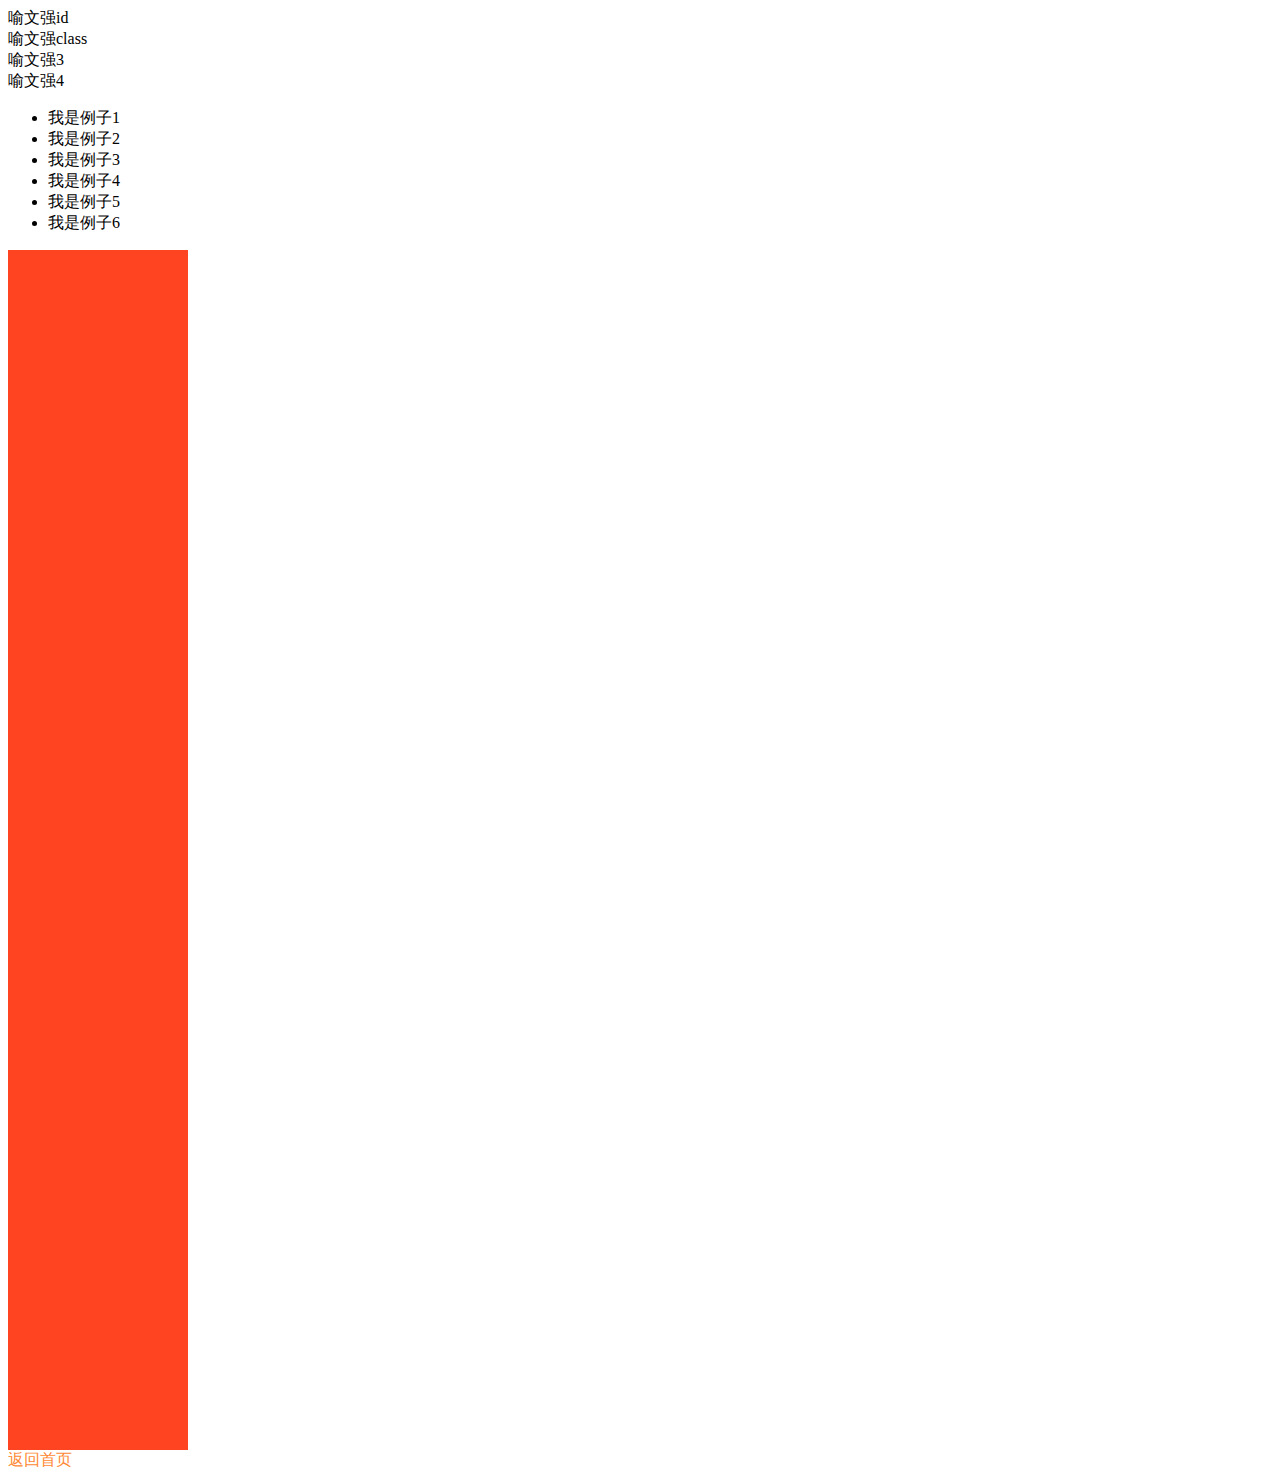
<file: index.html>
<!DOCTYPE html>
<html lang="en">
<head>
	<meta charset="UTF-8">
	<title>geekyu原生js测试</title>
</head>
<body>
    
    <div id="geek1">喻文强id</div>
    <div class="geek1">喻文强class</div>
    <div class="qp">喻文强3</div>
    <div class="qp">喻文强4</div>
    <ul class="oList">
    	<li>我是例子1</li>
    	<li>我是例子2</li>
    	<li>我是例子3</li>
    	<li>我是例子4</li>
    	<li>我是例子5</li>
    	<li>我是例子6</li>
    </ul>
    <div style="height: 1200px; width: 180px; background: #f42;"></div>
    <a id="scrollTop" style="color:#f83">返回首页</a>

	<script type="text/javascript" src="geekyu.js"></script>
	<script type="text/javascript">
		// 出口选择器引擎定义
        // var $$ = DomYu;
      
        // 出口选择器引擎定义
		var $$ = window.DomYu;
        console.log($$("#geek1").text());

        var arryu = new Array({ oppo:"李小龙", poco: "张山峰" })
        console.log(arryu);
        console.log($$.isArray(arryu));

        $$("#scrollTop").on("click",function(){
        	// $$(this).scrollTop();
        	$$("body").scrollTo(0,0);
        })
        console.log($$("#scrollTop").getPos('top'));
        console.log($$.unique(arryu));
        $$.ajax({
        	url:'http://wthrcdn.etouch.cn/weather_mini?city=南昌',
        	dataType: "json",
        	success:function(res){
	            console.log(res);
	        }
        })
        
        $$(".oList li").on("click",function(){
        	console.dir($$(this).index());
        })

        

	</script>
    

</body>
</html>
</file>
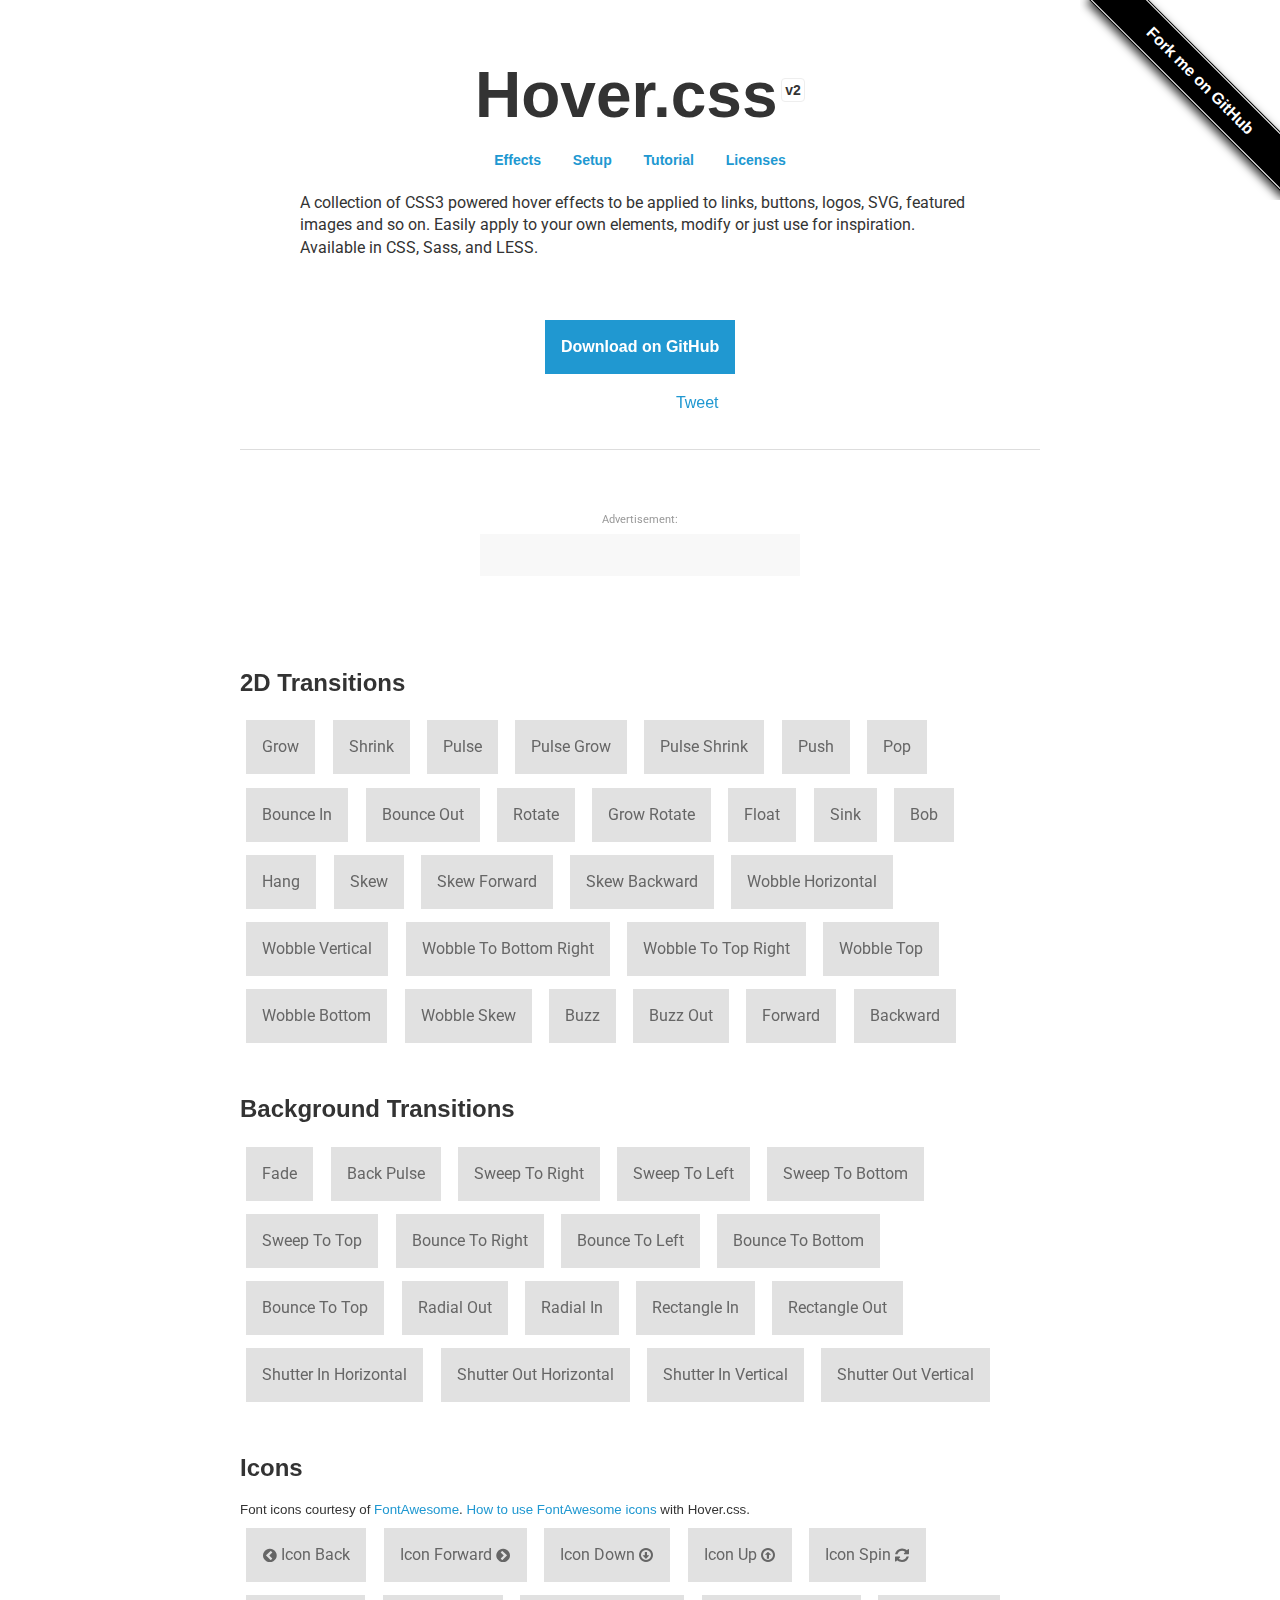
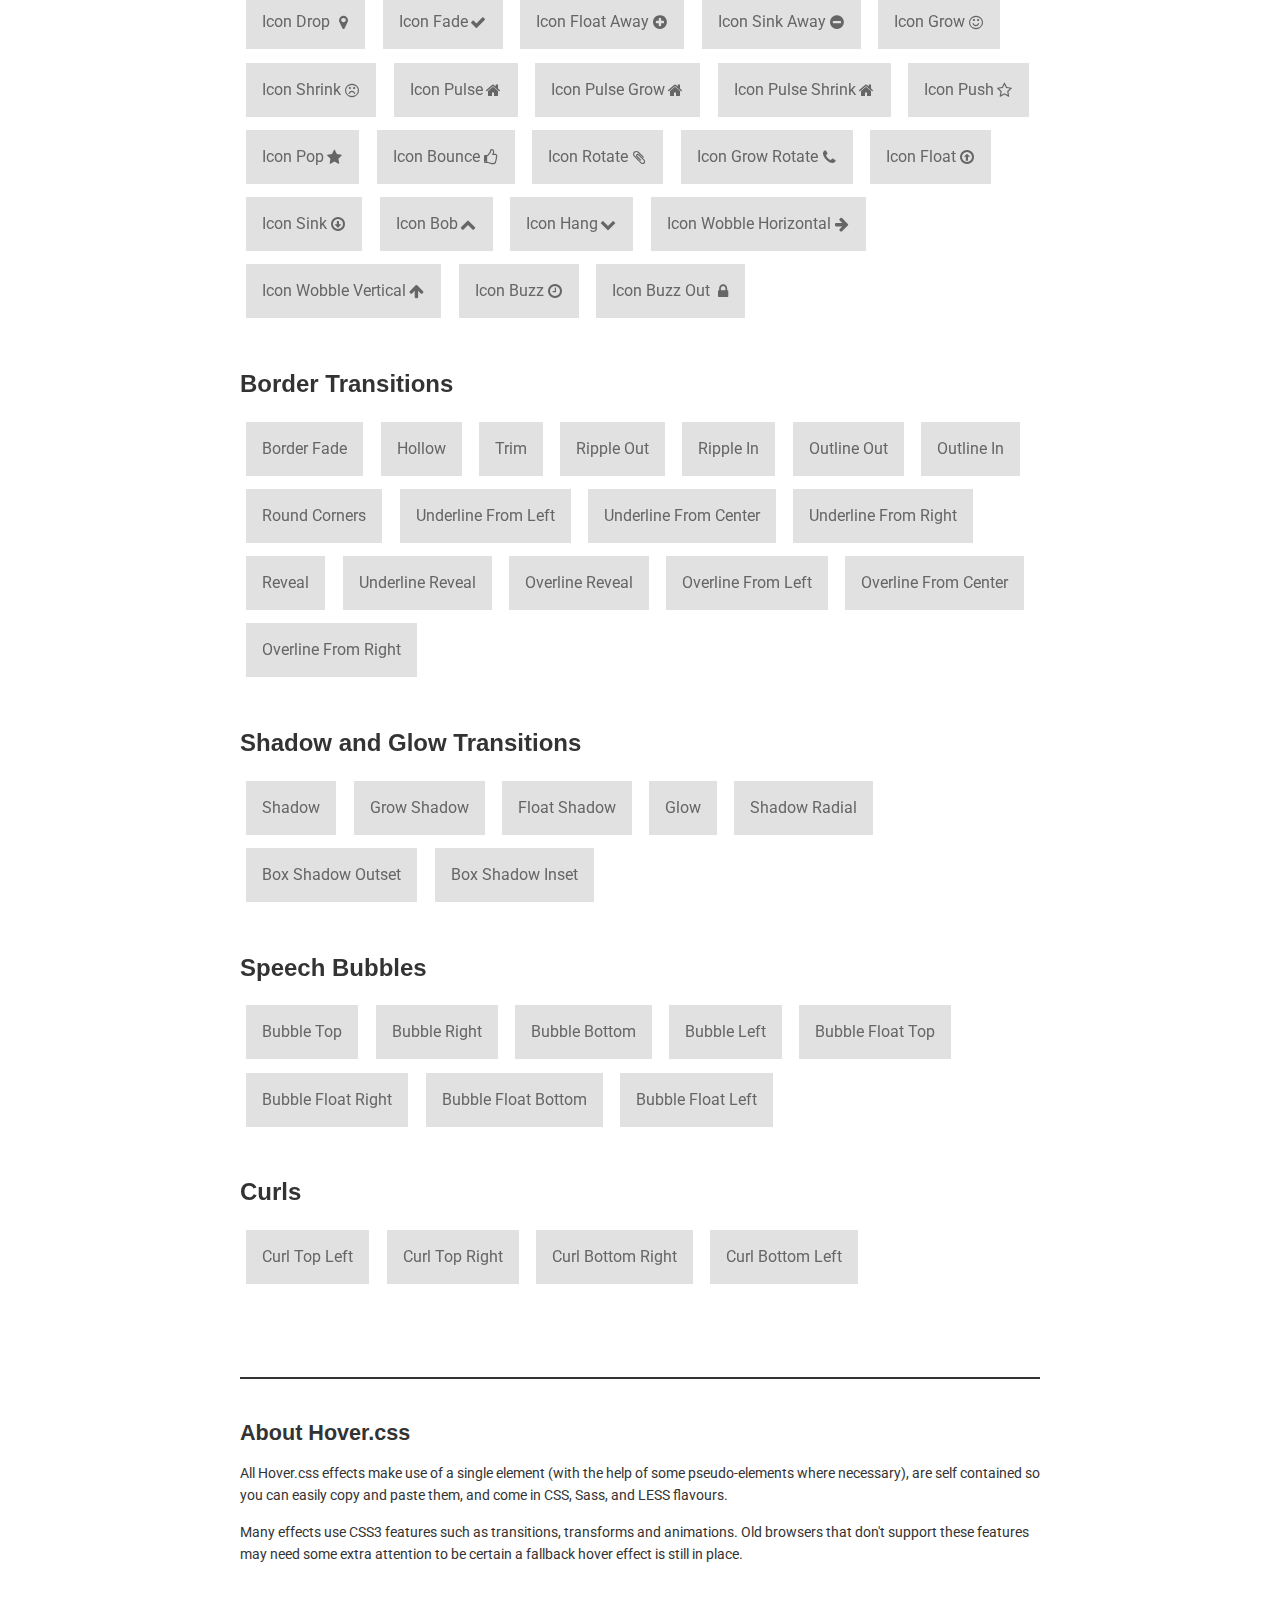
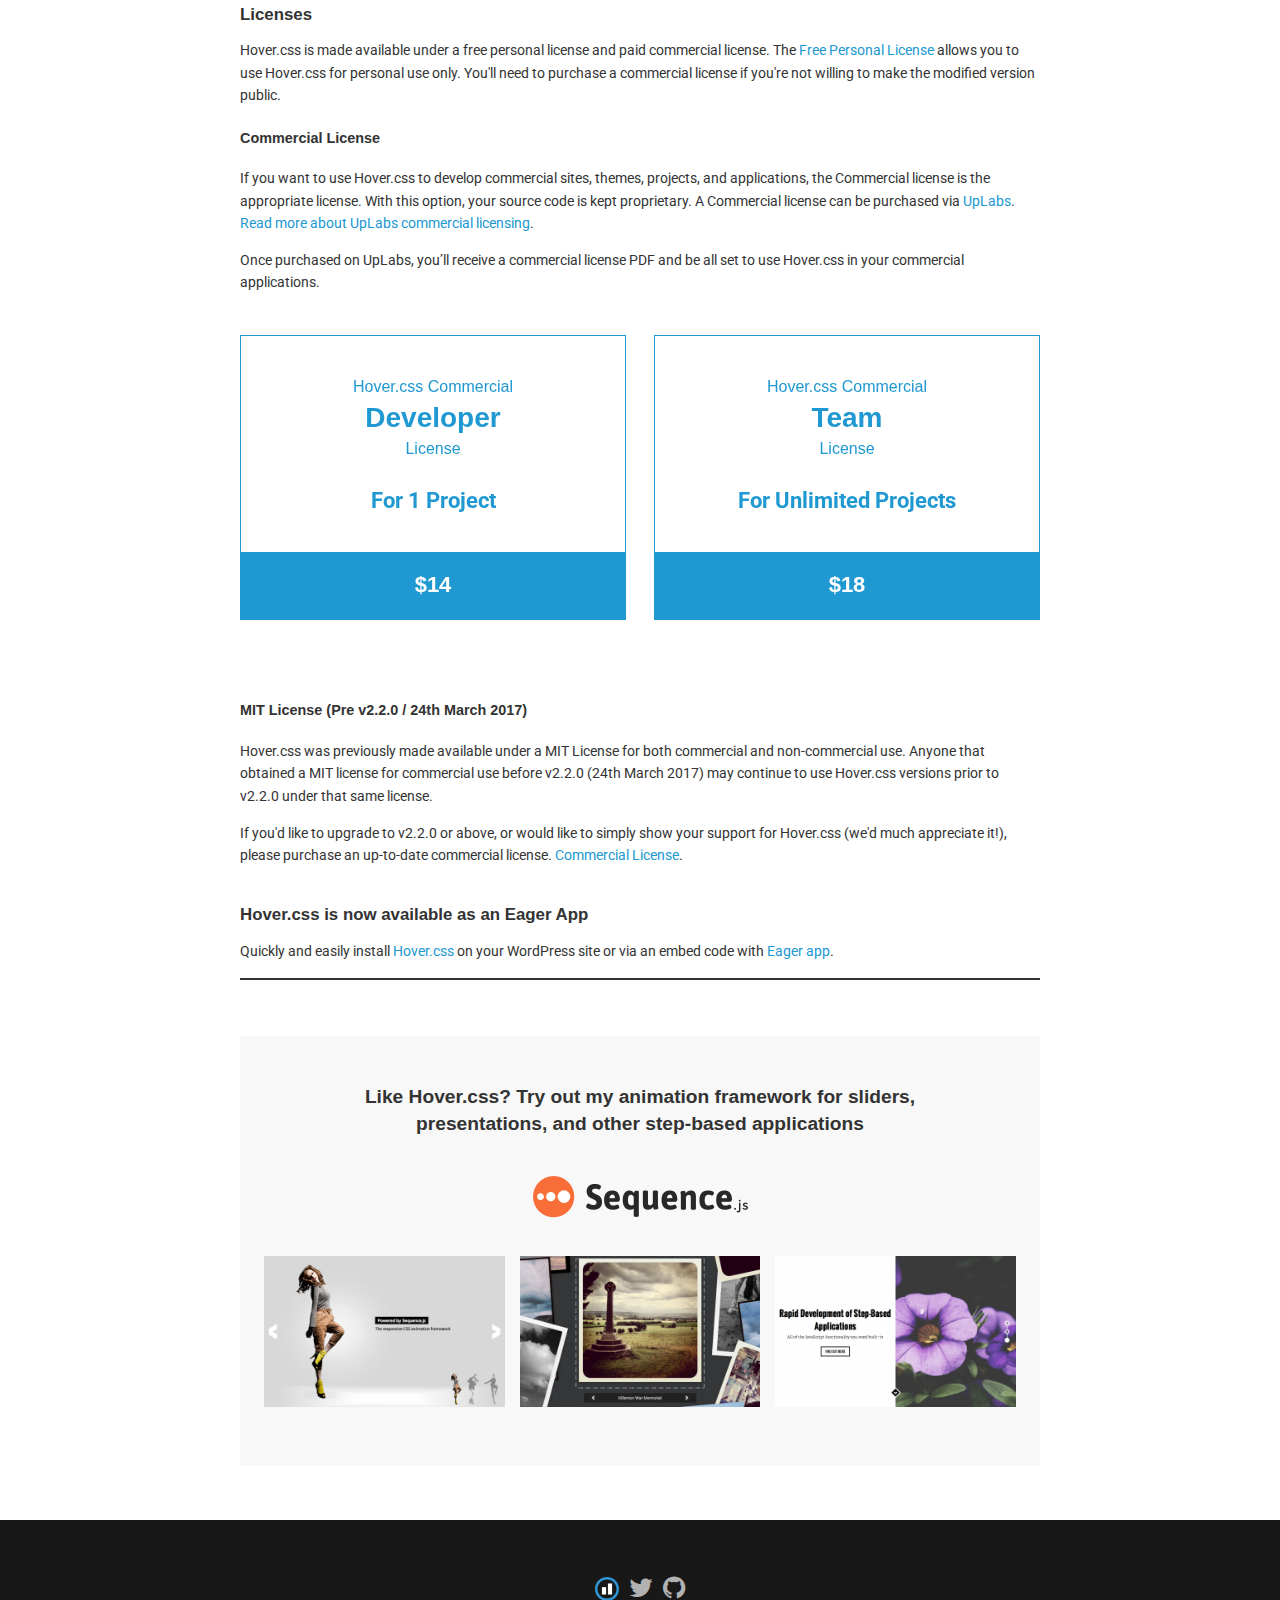
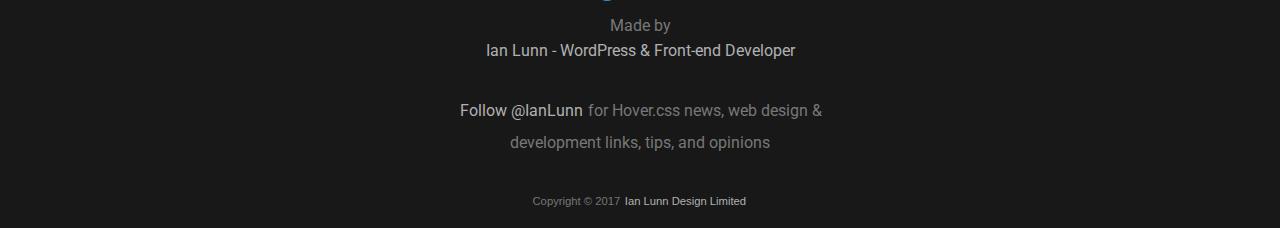
<file: favorer/css/Hover-master/index.html>
<!DOCTYPE html>
<html lang="en">
	<head>
		<meta charset="utf-8">
		<meta property="og:image" content="http://ianlunn.github.io/Hover/hover.jpg" />
		<meta property="og:site_name" content="Hover.css"/>
		<meta property="og:title" content="Hover.css - A collection of CSS3 powered hover effects" />
		<title>Hover.css - A collection of CSS3 powered hover effects</title>
		<link href="css/demo-page.css" rel="stylesheet" media="all">
		<link href="css/hover.css" rel="stylesheet" media="all">
		<link href="//maxcdn.bootstrapcdn.com/font-awesome/4.2.0/css/font-awesome.min.css" rel="stylesheet" media="all">
	</head>
	<body>

		<!--[if lt IE 10]>
		<p class="browsehappy">You are using an <strong>outdated</strong> browser. Please <a href="http://browsehappy.com/">upgrade your browser</a> to improve your experience.</p>
		<![endif]-->

		<div class="main">
			<span id="forkongithub"><a href="https://github.com/IanLunn/Hover">Fork me on GitHub</a></span>

			<h1>Hover.css <a href="https://github.com/IanLunn/Hover/releases" class="sup" title="View release history">v2</a></h1>

			<nav>
				<ul>
					<li><a href="#effects" title="Effects">Effects</a></li>
					<li><a href="https://github.com/IanLunn/Hover/blob/master/README.md#hovercss" title="Setup">Setup</a></li>
					<li><a href="http://ianlunn.co.uk/articles/hover-css-tutorial-introduction/" title="hover.css Tutorial and Introduction">Tutorial</a></li>
					<li><a href="#licenses" title="Licenses">Licenses</a></li>
				</ul>
			</nav>

			<p class="intro">A collection of CSS3 powered hover effects to be applied to links, buttons, logos, SVG, featured images and so on. Easily apply to your own elements, modify or just use for inspiration. Available in CSS, Sass, and LESS.</p>

			<div class="download aligncenter">
				<a class="button cta hvr-float-shadow" href="https://github.com/IanLunn/Hover">Download on GitHub</a>
			</div>

			<div class="social aligncenter">
				<div class="social-button">
					<iframe src="http://ghbtns.com/github-btn.html?user=IanLunn&repo=Hover&type=watch&count=true" allowtransparency="true" frameborder="0" scrolling="0" width="110" height="20"></iframe>
				</div>

				<div class="social-button">
					<a href="https://twitter.com/share" class="twitter-share-button" data-related="IanLunn" data-dnt="true">Tweet</a>
				</div>
			</div>

			<hr />

			<div class="ad carbon-ad">
				<p class="carbon-ad-label">Advertisement:</p>
				<script async type="text/javascript" src="//cdn.carbonads.com/carbon.js?zoneid=1673&serve=C6AILKT&placement=ianlunngithubiohover" id="_carbonads_js"></script>
			</div>


			<div id="effects" class="effects">

				<h2>2D Transitions</h2>

				<a href="#" class="hvr-grow">Grow</a>
				<a href="#" class="hvr-shrink">Shrink</a>
				<a href="#" class="hvr-pulse">Pulse</a>
				<a href="#" class="hvr-pulse-grow">Pulse Grow</a>
				<a href="#" class="hvr-pulse-shrink">Pulse Shrink</a>
				<a href="#" class="hvr-push">Push</a>
				<a href="#" class="hvr-pop">Pop</a>
				<a href="#" class="hvr-bounce-in">Bounce In</a>
				<a href="#" class="hvr-bounce-out">Bounce Out</a>
				<a href="#" class="hvr-rotate">Rotate</a>
				<a href="#" class="hvr-grow-rotate">Grow Rotate</a>
				<a href="#" class="hvr-float">Float</a>
				<a href="#" class="hvr-sink">Sink</a>
				<a href="#" class="hvr-bob">Bob</a>
				<a href="#" class="hvr-hang">Hang</a>
				<a href="#" class="hvr-skew">Skew</a>
				<a href="#" class="hvr-skew-forward">Skew Forward</a>
				<a href="#" class="hvr-skew-backward">Skew Backward</a>
				<a href="#" class="hvr-wobble-horizontal">Wobble Horizontal</a>
				<a href="#" class="hvr-wobble-vertical">Wobble Vertical</a>
				<a href="#" class="hvr-wobble-to-bottom-right">Wobble To Bottom Right</a>
				<a href="#" class="hvr-wobble-to-top-right">Wobble To Top Right</a>
				<a href="#" class="hvr-wobble-top">Wobble Top</a>
				<a href="#" class="hvr-wobble-bottom">Wobble Bottom</a>
				<a href="#" class="hvr-wobble-skew">Wobble Skew</a>
				<a href="#" class="hvr-buzz">Buzz</a>
				<a href="#" class="hvr-buzz-out">Buzz Out</a>
				<a href="#" class="hvr-forward">Forward</a>
				<a href="#" class="hvr-backward">Backward</a>


				<h2>Background Transitions</h2>

				<a href="#" class="hvr-fade">Fade</a>
				<a href="#" class="hvr-back-pulse">Back Pulse</a>
				<a href="#" class="hvr-sweep-to-right">Sweep To Right</a>
				<a href="#" class="hvr-sweep-to-left">Sweep To Left</a>
				<a href="#" class="hvr-sweep-to-bottom">Sweep To Bottom</a>
				<a href="#" class="hvr-sweep-to-top">Sweep To Top</a>
				<a href="#" class="hvr-bounce-to-right">Bounce To Right</a>
				<a href="#" class="hvr-bounce-to-left">Bounce To Left</a>
				<a href="#" class="hvr-bounce-to-bottom">Bounce To Bottom</a>
				<a href="#" class="hvr-bounce-to-top">Bounce To Top</a>
				<a href="#" class="hvr-radial-out">Radial Out</a>
				<a href="#" class="hvr-radial-in">Radial In</a>
				<a href="#" class="hvr-rectangle-in">Rectangle In</a>
				<a href="#" class="hvr-rectangle-out">Rectangle Out</a>
				<a href="#" class="hvr-shutter-in-horizontal">Shutter In Horizontal</a>
				<a href="#" class="hvr-shutter-out-horizontal">Shutter Out Horizontal</a>
				<a href="#" class="hvr-shutter-in-vertical">Shutter In Vertical</a>
				<a href="#" class="hvr-shutter-out-vertical">Shutter Out Vertical</a>


				<h2>Icons</h2>

				<small>Font icons courtesy of <a href="https://fortawesome.github.io/Font-Awesome/">FontAwesome</a>. <a href="https://github.com/IanLunn/Hover/#using-fontawesome-with-icon-effects">How to use FontAwesome icons</a> with Hover.css.</small>

				<a href="#" class="hvr-icon-back">Icon Back</a>
				<a href="#" class="hvr-icon-forward">Icon Forward</a>
				<a href="#" class="hvr-icon-down">Icon Down</a>
				<a href="#" class="hvr-icon-up">Icon Up</a>
				<a href="#" class="hvr-icon-spin">Icon Spin</a>
				<a href="#" class="hvr-icon-drop">Icon Drop</a>
				<a href="#" class="hvr-icon-fade">Icon Fade</a>
				<a href="#" class="hvr-icon-float-away">Icon Float Away</a>
				<a href="#" class="hvr-icon-sink-away">Icon Sink Away</a>
				<a href="#" class="hvr-icon-grow">Icon Grow</a>
				<a href="#" class="hvr-icon-shrink">Icon Shrink</a>
				<a href="#" class="hvr-icon-pulse">Icon Pulse</a>
				<a href="#" class="hvr-icon-pulse-grow">Icon Pulse Grow</a>
				<a href="#" class="hvr-icon-pulse-shrink">Icon Pulse Shrink</a>
				<a href="#" class="hvr-icon-push">Icon Push</a>
				<a href="#" class="hvr-icon-pop">Icon Pop</a>
				<a href="#" class="hvr-icon-bounce">Icon Bounce</a>
				<a href="#" class="hvr-icon-rotate">Icon Rotate</a>
				<a href="#" class="hvr-icon-grow-rotate">Icon Grow Rotate</a>
				<a href="#" class="hvr-icon-float">Icon Float</a>
				<a href="#" class="hvr-icon-sink">Icon Sink</a>
				<a href="#" class="hvr-icon-bob">Icon Bob</a>
				<a href="#" class="hvr-icon-hang">Icon Hang</a>
				<a href="#" class="hvr-icon-wobble-horizontal">Icon Wobble Horizontal</a>
				<a href="#" class="hvr-icon-wobble-vertical">Icon Wobble Vertical</a>
				<a href="#" class="hvr-icon-buzz">Icon Buzz</a>
				<a href="#" class="hvr-icon-buzz-out">Icon Buzz Out</a>


				<h2>Border Transitions</h2>

				<a href="#" class="hvr-border-fade">Border Fade</a>
				<a href="#" class="hvr-hollow">Hollow</a>
				<a href="#" class="hvr-trim">Trim</a>
				<a href="#" class="hvr-ripple-out">Ripple Out</a>
				<a href="#" class="hvr-ripple-in">Ripple In</a>
				<a href="#" class="hvr-outline-out">Outline Out</a>
				<a href="#" class="hvr-outline-in">Outline In</a>
				<a href="#" class="hvr-round-corners">Round Corners</a>
				<a href="#" class="hvr-underline-from-left">Underline From Left</a>
				<a href="#" class="hvr-underline-from-center">Underline From Center</a>
				<a href="#" class="hvr-underline-from-right">Underline From Right</a>
				<a href="#" class="hvr-reveal">Reveal</a>
				<a href="#" class="hvr-underline-reveal">Underline Reveal</a>
				<a href="#" class="hvr-overline-reveal">Overline Reveal</a>
				<a href="#" class="hvr-overline-from-left">Overline From Left</a>
				<a href="#" class="hvr-overline-from-center">Overline From Center</a>
				<a href="#" class="hvr-overline-from-right">Overline From Right</a>


				<h2>Shadow and Glow Transitions</h2>

				<a href="#" class="hvr-shadow">Shadow</a>
				<a href="#" class="hvr-grow-shadow">Grow Shadow</a>
				<a href="#" class="hvr-float-shadow">Float Shadow</a>
				<a href="#" class="hvr-glow">Glow</a>
				<a href="#" class="hvr-shadow-radial">Shadow Radial</a>
				<a href="#" class="hvr-box-shadow-outset">Box Shadow Outset</a>
				<a href="#" class="hvr-box-shadow-inset">Box Shadow Inset</a>


				<h2>Speech Bubbles</h2>

				<a href="#" class="hvr-bubble-top">Bubble Top</a>
				<a href="#" class="hvr-bubble-right">Bubble Right</a>
				<a href="#" class="hvr-bubble-bottom">Bubble Bottom</a>
				<a href="#" class="hvr-bubble-left">Bubble Left</a>
				<a href="#" class="hvr-bubble-float-top">Bubble Float Top</a>
				<a href="#" class="hvr-bubble-float-right">Bubble Float Right</a>
				<a href="#" class="hvr-bubble-float-bottom">Bubble Float Bottom</a>
				<a href="#" class="hvr-bubble-float-left">Bubble Float Left</a>


				<h2>Curls</h2>

				<a href="#" class="hvr-curl-top-left">Curl Top Left</a>
				<a href="#" class="hvr-curl-top-right">Curl Top Right</a>
				<a href="#" class="hvr-curl-bottom-right">Curl Bottom Right</a>
				<a href="#" class="hvr-curl-bottom-left">Curl Bottom Left</a>
			</div>


			<div class="footer">
				<div class="about">
					<h2>About Hover.css</h2>

					<p>All Hover.css effects make use of a single element (with the help of some pseudo-elements where necessary), are self contained so you can easily copy and paste them, and come in CSS, Sass, and LESS flavours.</p>

					<p>Many effects use CSS3 features such as transitions, transforms and animations. Old browsers that don't support these features may need some extra attention to be certain a fallback hover effect is still in place.</p>

					<br />
					<h3 id="licenses">Licenses</h3>

					<p>Hover.css is made available under a free personal license and paid commercial license. The <a href="https://www.uplabs.com/market/license" title="The UpLicense: Market Licensing">Free Personal License</a> allows you to use Hover.css for personal use only. You'll need to purchase a commercial license if you're not willing to make the modified version public.</p>

					<h4 id="commercial-license">Commercial License</h4>

					<p>If you want to use Hover.css to develop commercial sites, themes, projects, and applications, the Commercial license is the appropriate license. With this option, your source code is kept proprietary. A Commercial license can be purchased via <a target="_blank" href="https://www.uplabs.com/" title="UpLabs">UpLabs</a>. <a href="https://www.uplabs.com/market/license" title="The UpLicense: Market Licensing">Read more about UpLabs commercial licensing</a>.</p>

					<p>Once purchased on UpLabs, you’ll receive a commercial license PDF and be all set to use Hover.css in your commercial applications.</p>

					<div class="licenses">
						<a target="_blank" href="https://site.uplabs.com/posts/hover-css-a-collection-of-css3-hover-effects" title="Developer License" class="license hvr-float">
							<div class="license__content">
								<h5 class="license__title"><div>Hover.css Commercial</div> Developer <div>License</div></h5>
								<p class="license__desc">For 1 Project</p>
							</div>
							<span class="license__button button cta">$14</span>
						</a>

						<a target="_blank" href="https://site.uplabs.com/posts/hover-css-a-collection-of-css3-hover-effects" title="Team License" class="license hvr-float">
							<div class="license__content">
								<h5 class="license__title"><div>Hover.css Commercial</div> Team <div>License</div></h5>
								<p class="license__desc">For Unlimited Projects</p>
							</div>
							<span class="license__button button cta">$18</span>
						</a>
					</div>

					<h4>MIT License (Pre v2.2.0 / 24th March 2017)</h4>
					<p>Hover.css was previously made available under a MIT License for both commercial and non-commercial use. Anyone that obtained a MIT license for commercial use before v2.2.0 (24th March 2017) may continue to use Hover.css versions prior to v2.2.0 under that same license.</p>

					<p>If you'd like to upgrade to v2.2.0 or above, or would like to simply show your support for Hover.css (we'd much appreciate it!), please purchase an up-to-date commercial license. <a href="#commercial-license" title="Commercial License">Commercial License</a>.</p>

					<br />
					<h3>Hover.css is now available as an Eager App</h3>
					<p>Quickly and easily install <a href="https://eager.io/app/AN_LdP2tOk0f">Hover.css</a> on your WordPress site or via an embed code with <a href="https://eager.io/">Eager app</a>.</p>
				</div>
			</div>

			<div class="ad">
				<h2>Like Hover.css? Try out my animation framework for sliders,<br /> presentations, and other step-based applications</h2>

				<a class="ad__logo" href="http://www.sequencejs.com/" title="Learn more about Sequence.js">
					<img src="sequence-logo.png" alt="Sequence.js" />
				</a>

				<div class="ad__preview">
					<a href="http://www.sequencejs.com/" title="Learn more about Sequence.js"><img src="modern-slide-in.png" /></a> <a class="second" href="http://www.sequencejs.com/" title="Learn more about Sequence.js"><img src="photo-stack.png" /></a> <a href="http://www.sequencejs.com/" title="Learn more about Sequence.js"><img src="two-up.png" /></a>
				</div>
			</div>

		</div>

		<div class="made-by group">
			<ul>
				<li>
					<!-- "IL" logo Copyright (c) Ian Lunn Design Limited 2017 -->
					<a cass="icon__ild" href="http://ianlunn.co.uk/" title="Ian Lunn - WordPress &amp; Front End Developer" target="_blank" class="ild-ident">
						<svg class="" onmouseenter="el=this;el.classList.add('active');setTimeout(function(){el.classList.remove('active')},600);" xmlns="http://www.w3.org/2000/svg" width="24" height="30" viewBox="0 0 52 52">
							<g class="circle-holder">
								<path class="circle" fill="#2E96D6" d="M5.4 26c0-11.4 9.2-20.6 20.6-20.6s20.6 9.2 20.6 20.6c0 11.4-9.2 20.6-20.6 20.6s-20.6-9.2-20.6-20.6zm-5.4 0c0 14.4 11.6 26 26 26s26-11.6 26-26-11.6-26-26-26-26 11.6-26 26z"></path>
							</g>
							<path class="i" fill="#fff" d="M15 22h9v16h-9v-16z"></path>
							<path class="l" fill="#fff" d="M28 14h9v24h-9v-24z"></path>
						</svg>
					</a>
				</li>
				<li><a class="icon__twitter" href="https://twitter.com/IanLunn/" title="Ian Lunn on Twitter" target="_blank"><i class="fa fa-twitter"></i></a></li>
				<li><a class="icon__github" href="https://github.com/IanLunn/Hover/" title="Hover.css on GitHub" target="_blank"><i class="fa fa-github"></i></a></li>
			</ul>
			<p>Made by<br /><a href="http://ianlunn.co.uk/" title="Ian Lunn - WordPress &amp; Front End Developer" target="_blank">Ian Lunn - WordPress &amp; Front-end Developer</a></p>

			<p class="follow"><a href="https://twitter.com/IanLunn" class="twitter-follow-button" data-show-count="false" data-dnt="true" data-size="large">Follow @IanLunn</a> for Hover.css news, web design &amp;<br /> development links, tips, and opinions</p>
			<small>Copyright &copy; 2017 <a href="http://ianlunn.co.uk/" title="Ian Lunn - WordPress &amp; Front End Developer" target="_blank">Ian Lunn Design Limited</a></small>
		</div>

		<script>
			/**
			 * Used to demonstrate Hover.css only. Not required when adding
			 * Hover.css to your own pages. Prevents a link from being
			 * navigated and gaining focus.
			 */
			var effects = document.querySelectorAll('.effects')[0];

			effects.addEventListener('click', function(e) {

				if (e.target.className.indexOf('hvr') > -1) {
					e.preventDefault();
					e.target.blur();

				}
			});
		</script>

		<script>!function(d,s,id){var js,fjs=d.getElementsByTagName(s)[0],p=/^http:/.test(d.location)?'http':'https';if(!d.getElementById(id)){js=d.createElement(s);js.id=id;js.src=p+'://platform.twitter.com/widgets.js';fjs.parentNode.insertBefore(js,fjs);}}(document, 'script', 'twitter-wjs');</script>

		<script>
		  (function(i,s,o,g,r,a,m){i['GoogleAnalyticsObject']=r;i[r]=i[r]||function(){
		  (i[r].q=i[r].q||[]).push(arguments)},i[r].l=1*new Date();a=s.createElement(o),
		  m=s.getElementsByTagName(o)[0];a.async=1;a.src=g;m.parentNode.insertBefore(a,m)
		  })(window,document,'script','//www.google-analytics.com/analytics.js','ga');

		  ga('create', 'UA-11991680-4', 'ianlunn.github.io');
		  ga('send', 'pageview');
		</script>
	</body>
</html>
</file>
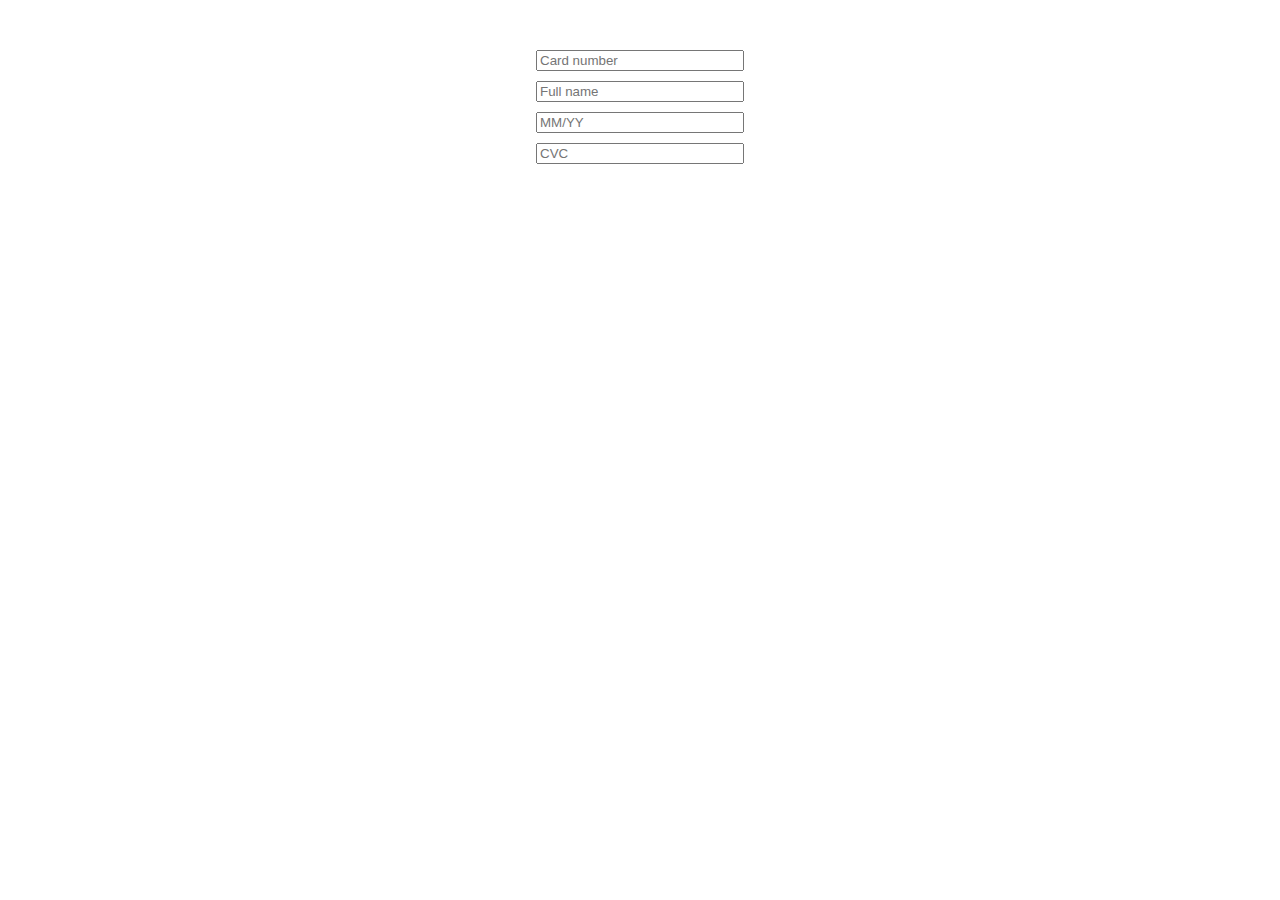
<file: favorer/css/card-master/example/index.html>
﻿<!DOCTYPE html>
<html>
<head>
    <title>Card &ndash; the better way to collect credit cards</title>
    <meta name="viewport" content="initial-scale=1">
    <!-- CSS is included through the card.js script -->
</head>
<body>
    <style>
        .demo-container {
            width: 100%;
            max-width: 350px;
            margin: 50px auto;
        }

        form {
            margin: 30px;
        }
        input {
            width: 200px;
            margin: 10px auto;
            display: block;
        }

    </style>
    <div class="demo-container">
        <div class="card-wrapper"></div>

        <div class="form-container active">
            <form action="">
                <input placeholder="Card number" type="tel" name="number">
                <input placeholder="Full name" type="text" name="name">
                <input placeholder="MM/YY" type="tel" name="expiry">
                <input placeholder="CVC" type="number" name="cvc">
            </form>
        </div>
    </div>

    <script src="http://localhost:8080/card.js"></script>
    <script>
        new Card({
            form: document.querySelector('form'),
            container: '.card-wrapper'
        });
    </script>
</body>
</html>
</file>
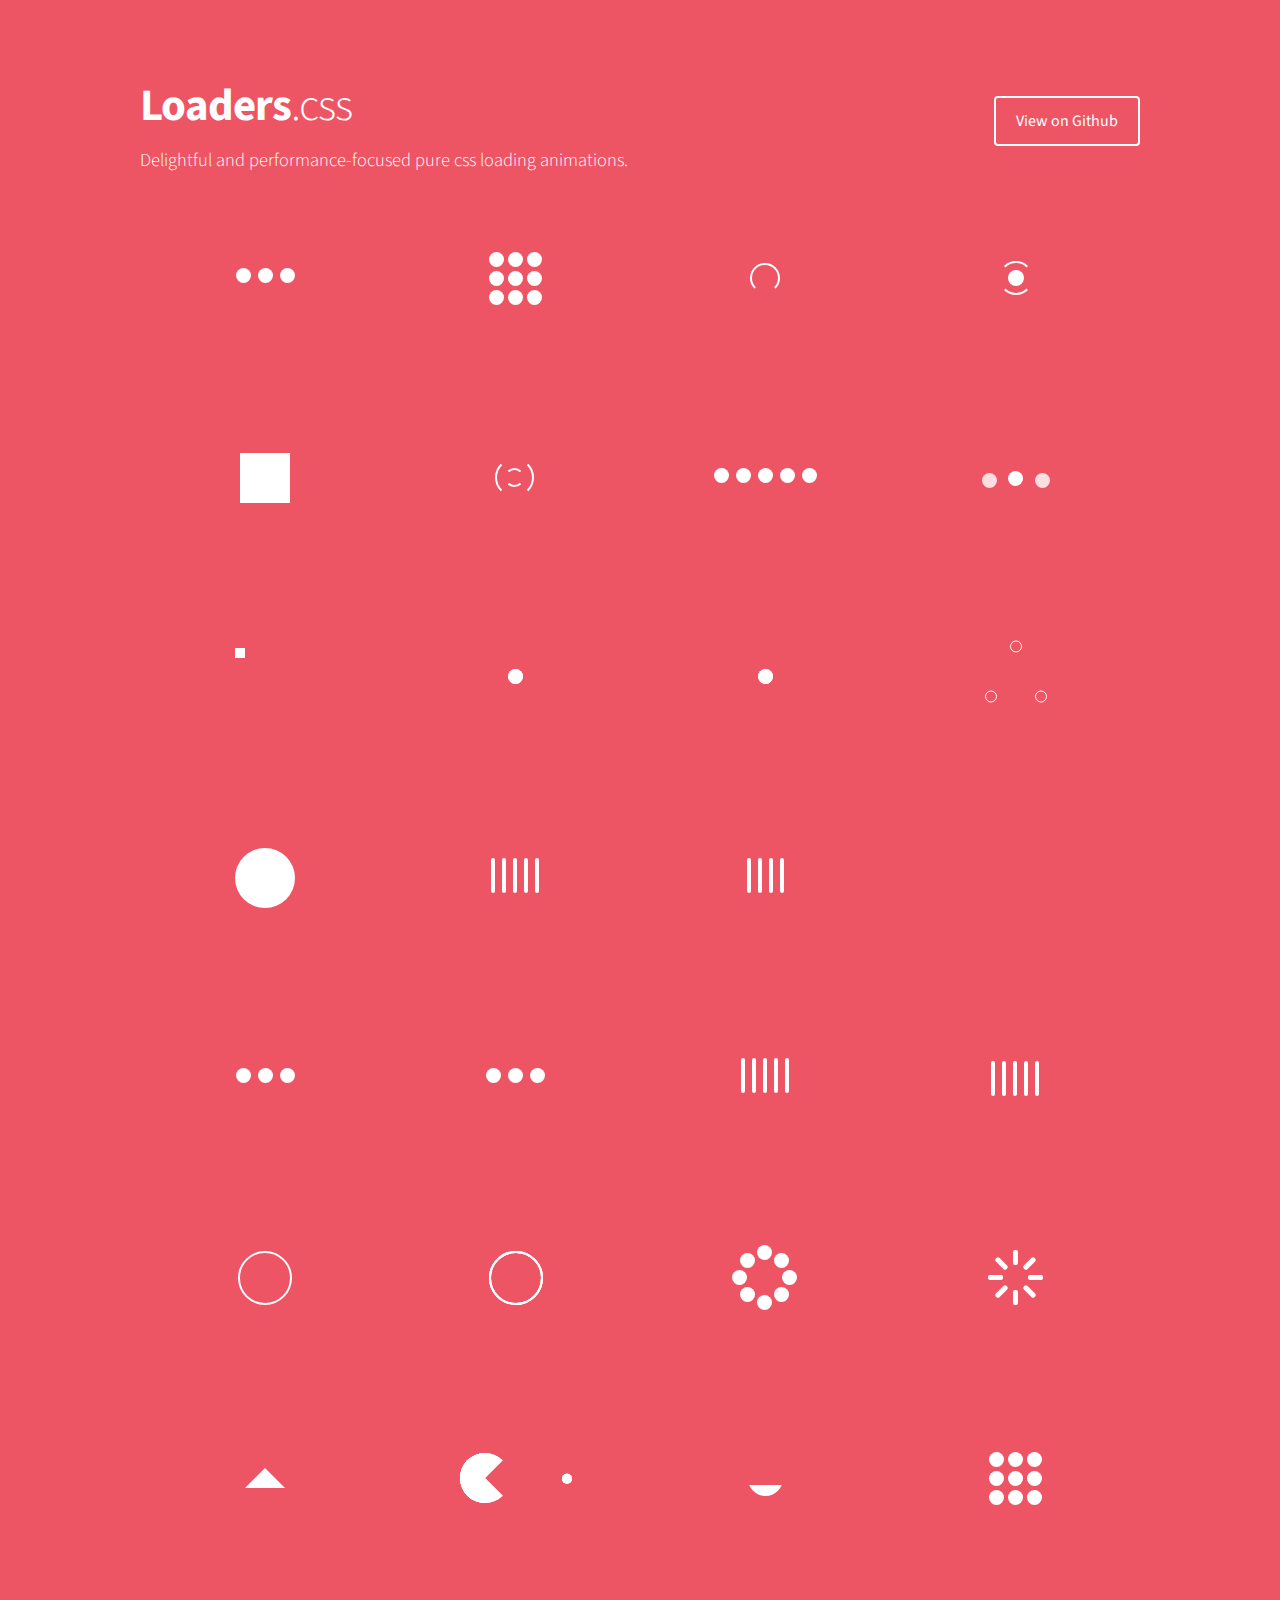
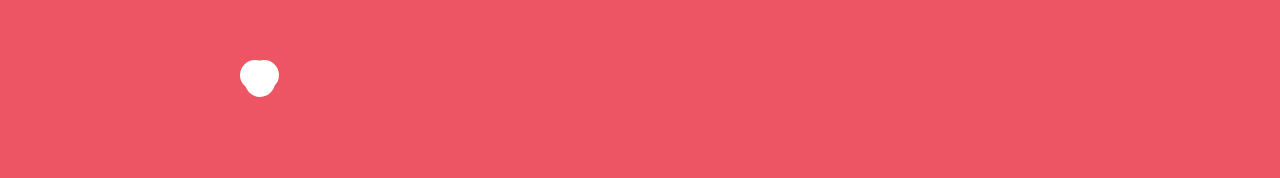
<file: favorer/css/loaders.css-master/demo/demo.html>
<!DOCTYPE html5>
<head>
  <link href="http://fonts.googleapis.com/css?family=Source+Sans+Pro:600,300" rel="stylesheet" type="text/css"/>
  <link rel="stylesheet" type="text/css" href="demo.css"/>
  <link rel="stylesheet" type="text/css" href="../loaders.css"/>
</head>
<body>
  <main>
    <header>
      <div class="left">
        <h1>Loaders<span>.css</span></h1>
        <h2>Delightful and performance-focused pure css loading animations.</h2>
      </div>
      <div class="right"><a href="https://github.com/ConnorAtherton/loaders.css" class="btn right">View on Github</a></div>
    </header>
    <div class="loaders">
      <div class="loader">
        <div class="loader-inner ball-pulse">
          <div></div>
          <div></div>
          <div></div>
        </div>
      </div>
      <div class="loader">
        <div class="loader-inner ball-grid-pulse">
          <div></div>
          <div></div>
          <div></div>
          <div></div>
          <div></div>
          <div></div>
          <div></div>
          <div></div>
          <div></div>
        </div>
      </div>
      <div class="loader">
        <div class="loader-inner ball-clip-rotate">
          <div></div>
        </div>
      </div>
      <div class="loader">
        <div class="loader-inner ball-clip-rotate-pulse">
          <div></div>
          <div></div>
        </div>
      </div>
      <div class="loader">
        <div class="loader-inner square-spin">
          <div></div>
        </div>
      </div>
      <div class="loader">
        <div class="loader-inner ball-clip-rotate-multiple">
          <div></div>
          <div></div>
        </div>
      </div>
      <div class="loader">
        <div class="loader-inner ball-pulse-rise">
          <div></div>
          <div></div>
          <div></div>
          <div></div>
          <div></div>
        </div>
      </div>
      <div class="loader">
        <div class="loader-inner ball-rotate">
          <div></div>
        </div>
      </div>
      <div class="loader">
        <div class="loader-inner cube-transition">
          <div></div>
          <div></div>
        </div>
      </div>
      <div class="loader">
        <div class="loader-inner ball-zig-zag">
          <div></div>
          <div></div>
        </div>
      </div>
      <div class="loader">
        <div class="loader-inner ball-zig-zag-deflect">
          <div></div>
          <div></div>
        </div>
      </div>
      <div class="loader">
        <div class="loader-inner ball-triangle-path">
          <div></div>
          <div></div>
          <div></div>
        </div>
      </div>
      <div class="loader">
        <div class="loader-inner ball-scale">
          <div></div>
        </div>
      </div>
      <div class="loader">
        <div class="loader-inner line-scale">
          <div></div>
          <div></div>
          <div></div>
          <div></div>
          <div></div>
        </div>
      </div>
      <div class="loader">
        <div class="loader-inner line-scale-party">
          <div></div>
          <div></div>
          <div></div>
          <div></div>
        </div>
      </div>
      <div class="loader">
        <div class="loader-inner ball-scale-multiple">
          <div></div>
          <div></div>
          <div></div>
        </div>
      </div>
      <div class="loader">
        <div class="loader-inner ball-pulse-sync">
          <div></div>
          <div></div>
          <div></div>
        </div>
      </div>
      <div class="loader">
        <div class="loader-inner ball-beat">
          <div></div>
          <div></div>
          <div></div>
        </div>
      </div>
      <div class="loader">
        <div class="loader-inner line-scale-pulse-out">
          <div></div>
          <div></div>
          <div></div>
          <div></div>
          <div></div>
        </div>
      </div>
      <div class="loader">
        <div class="loader-inner line-scale-pulse-out-rapid">
          <div></div>
          <div></div>
          <div></div>
          <div></div>
          <div></div>
        </div>
      </div>
      <div class="loader">
        <div class="loader-inner ball-scale-ripple">
          <div></div>
        </div>
      </div>
      <div class="loader">
        <div class="loader-inner ball-scale-ripple-multiple">
          <div></div>
          <div></div>
          <div></div>
        </div>
      </div>
      <div class="loader">
        <div class="loader-inner ball-spin-fade-loader">
          <div></div>
          <div></div>
          <div></div>
          <div></div>
          <div></div>
          <div></div>
          <div></div>
          <div></div>
        </div>
      </div>
      <div class="loader">
        <div class="loader-inner line-spin-fade-loader">
          <div></div>
          <div></div>
          <div></div>
          <div></div>
          <div></div>
          <div></div>
          <div></div>
          <div></div>
        </div>
      </div>
      <div class="loader">
        <div class="loader-inner triangle-skew-spin">
          <div></div>
        </div>
      </div>
      <div class="loader">
        <div class="loader-inner pacman">
          <div></div>
          <div></div>
          <div></div>
          <div></div>
          <div></div>
        </div>
      </div>
      <div class="loader">
        <div class="loader-inner semi-circle-spin">
          <div></div>
        </div>
      </div>
      <div class="loader">
        <div class="loader-inner ball-grid-beat">
          <div></div>
          <div></div>
          <div></div>
          <div></div>
          <div></div>
          <div></div>
          <div></div>
          <div></div>
          <div></div>
        </div>
      </div>
      <div class="loader">
        <div class="loader-inner ball-scale-random">
          <div></div>
          <div></div>
          <div></div>
        </div>
      </div>
    </div>
  </main>
  <script>
    document.addEventListener('DOMContentLoaded', function () {
      document.querySelector('main').className += 'loaded';
    });
  </script>
</body>
</file>
<file: favorer/css/Hover-master/css/demo-page.css>
/*
 * Hover.css - Demo Page
 * Author: Ian Lunn @IanLunn
 * Author URL: http://ianlunn.co.uk/
 * Github: https://github.com/IanLunn/Hover
 * Hover.css Copyright Ian Lunn 2017.
 */

/**
 * The following are default styles for the demo page,
 * you don't need to include these on your own site.
 */

@import url(http://fonts.googleapis.com/css?family=Roboto);

body {
  margin: 0;
  padding: 40px 0 0 0;
  font-family: sans-serif;
  color: #333;
  line-height: 140%;
}

hr {
  margin-top: 2em;
  background-color: #ddd;
  border: none;
  height: 1px;
}


nav ul {
  margin: 0;
  padding: 0;
  text-align: center;
  font-size: .875em;
  font-weight: 700;
}
nav li {
  list-style: none;
  display: block;
  margin-left: 1em;
  margin-right: 1em;
}
@media only screen and (min-width: 768px) {
  nav li {
    display: inline-block;
  }
}

.sep {
  color: #ddd;
  margin: 0 4px;
}

.carbon-ad.ad {
  position: relative;
  display: block;
  box-sizing: border-box;
  max-width: 320px;
  margin: 0 auto;
  margin-top: 6em;
  padding: 1em 2.5em;
  padding-top: 2em;
  text-align: center;
  font-size: 14px;
}

.carbon-ad-label {
  position: absolute;
  bottom: 100%;
  left: 0;
  right: 0;
  margin: 0;
  margin-bottom: 2px;
  font-size: 11px;
  text-align: center;
  color: #999;
}

.carbon-ad .carbon-poweredby {
  margin-bottom: 0;
  font-size: 12px;
}

.carbon-ad .carbon-img {
  margin: 0 auto;
  margin-bottom: .625em;
  background: white;
}

.carbon-ad img {
  display: block;
  border: solid 1px #ddd;
}

.main {
  max-width: 800px;
  margin: 0 auto;
  padding: 0 20px;
}

.browsehappy {
    position: absolute;
    top: 0;
    right: 0;
    left: 0;
    padding: 1em;
    background: black;
    color: white;
    text-align: center;
}

img {
  border: none;
}

small {
    display: block;
}

p,
[class^="hvr-"] {
    font-family: 'Roboto', sans-serif;
}

[class^="hvr-"] {
  margin: .4em;
  padding: 1em;
  cursor: pointer;
  background: #e1e1e1;
  text-decoration: none;
  color: #666;
  /* Prevent highlight colour when element is tapped */
  -webkit-tap-highlight-color: rgba(0,0,0,0);

  /* Smooth fonts */
  -webkit-font-smoothing: antialiased;
	-moz-osx-font-smoothing: grayscale;
}

.aligncenter {
  text-align: center;
}

.sup {
    vertical-align: super;
    margin-left: -1em;
    padding: .21875em;
    line-height: 100%;
    font-size: .21875em;
    border: #eee solid 1px;
    border-radius: 4px;
    color: inherit;
}

.sup:hover {
    background: #eee;
}

a {
    color: #2098D1;
    text-decoration: none;
}

.footer a:hover,
.nav:hover {
    color: #207AD1;
}

.nav {
  display: inline-block;
  font-size: .8em;
}

.nav.hvr-icon-down,
.nav.hvr-icon-forward {
  padding-right: 1.2em;
}

.nav.hvr-icon-down::before,
.nav.hvr-icon-forward::before {
  right: 0;
}

.nav:hover,
.nav:focus,
.nav:active {
  text-decoration: none;
}

.intro {
  max-width: 680px;
  margin: 20px auto 0 auto;
}

.button.cta {
  display: inline-block;
  position: relative;
  margin: 1.2em 0 1em 0;
  padding: 1em;
  background: #2098D1;
  border: none;
  text-decoration: none;
  font-weight: 700;
  color: white;
}

.effects {
  margin-top: 6em;
}

h1 {
  text-align: center;
  font-size: 3em;
}

h2 {
  margin-top: 2em;
}

h3 {
  margin: 0;
}

.about {
  border-top: #333 solid 2px;
  border-bottom: #333 solid 2px;
}

.footer {
  overflow: hidden;
  width: auto;
  margin-top: 6em;
  font-size: .9em;
}

.footer a {
  text-decoration: none;
}

.credit {
  font-size: .8em;
  font-weight: normal;
}

.licenses {
  margin-top: 40px;
  margin-bottom: 60px;
}

.licenses:after {
  display: block;
  content: '';
  clear: both;
}

.license {
  display: block !important;
  margin-bottom: 20px;
  text-align: center;
  border: #2098D1 solid 1px;
}

.license:focus,
.license:hover {
  border-color: #207AD1;
}

.license:focus .button,
.license:hover .button {
  background-color: #207AD1;
  color: white;
}

.license__content {
  padding: 25px 10px;
}

.license__title {
  margin: 0;
  font-size: 28px;
  line-height: 1.4;
}

.license__title div {
  font-size: 16px;
  font-weight: 400;
}

.license__desc {
  margin-top: 30px;
  margin-bottom: 0;
  font-size: 22px;
  font-weight: 700;
}

.license__button.cta {
  display: block;
  margin: 0;
  font-size: 22px;
}

@media only screen and (min-width: 568px) {
  .license {
    width: 48%;
    float: left;
  }

  .license:nth-child(2) {
    float: right;
  }

  .license__content {
    padding: 40px 10px;
  }
}

.download {
  margin-top: 2.6em;
}

.social-button {
  display: inline-block;
  vertical-align: middle;
}

.twitter-follow-button {
    display: block;
    margin: 0 auto;
}

.follow {
    margin-bottom: 20px;
    line-height: 200%;
}

.made-by {
  display: block;
  margin-top: 3em;
  padding-top: 3em;
  padding-bottom: 1em;
  font-family: $fontFeature;
  font-size: 1.125em;
  text-align: center;
  line-height: 1.6;
  background: #181818;
  color: #777;
}

.made-by svg {
  display: block;
}

.made-by ul,
.made-by p {
  margin: 0;
  padding: 0;
}

.made-by ul {
  margin-bottom: .25em;
}

.made-by li {
  display: inline-block;
  vertical-align: middle;
  line-height: 1;
}

.made-by p {
  margin-top: .4em;
  font-size: .875em;
}

.made-by a {
  display: inline-block;
  padding: 0 .125em;
  color: #B1B1B1;
  transition-duration: .2s;
  transition-property: color;
}

.made-by a:focus,
.made-by a:hover {
  color: white;
}

.made-by i {
  font-size: 26px;
  height: 30px;
}

.made-by .follow {
  margin-top: 2em;
}

.made-by .follow iframe {
  display: block;
  margin-left: auto;
  margin-right: auto;
  margin-bottom: .5em;
}

.made-by small {
  display: block;
  margin-top: 3em;
  font-size: .625em;
}

@-webkit-keyframes circle {
  50% {
    -webkit-transform: scale(1.26923077);
    transform: scale(1.26923077);
  }
}

@keyframes circle {
  50% {
    transform: scale(1.26923077);
  }
}

@-webkit-keyframes initials {
  50% {
    -webkit-transform: translateY(-8px) translateZ(0);
    transform: translateY(-8px) translateZ(0);
  }
}

@keyframes initials {
  50% {
    transform: translateY(-8px) translateZ(0);
  }
}

.ild-ident {
  display: block;
}

.ild-ident svg {
  display: block;
  overflow: visible;
  transform: scale(1) translateZ(0);
}

.ild-ident .circle-holder {
  transform: translate(-7px, -7px);
}

.ild-ident .circle {
  transform: translate(7px, 7px);
}

.ild-ident .active .i {
  animation: initials .4s ease-in-out;
}

.ild-ident .active .l {
  animation: initials .4s .2s ease-in-out;
}

.ild-ident .active .circle {
  animation: circle .5s .1s ease-in-out;
}

#forkongithub {
    display: none;
}

#forkongithub a {
  background: #000;
  color: #fff;
  text-decoration: none;
  font-family: arial, sans-serif;
  text-align: center;
  font-weight: bold;
  padding: 5px 40px;
  font-size: 1rem;
  line-height: 2rem;
  position: relative;
  -webkit-transition: 0.5s;
  transition: 0.5s;
}

#forkongithub a:hover,
#forkongithub a:focus,
#forkongithub a:active {
  background: #2098D1;
  color: #fff;
}

#forkongithub a::before,
#forkongithub a::after {
  content: "";
  width: 100%;
  display: block;
  position: absolute;
  top: 1px;
  left: 0;
  height: 1px;
  background: #fff;
}

#forkongithub a::after {
  bottom: 1px;
  top: auto;
}

.ad {
  margin-top: 3.5em;
  padding: 3em 1.5em;
  background: #f8f8f8;
  text-align: center;
}

.ad h2 {
  margin: 0;
  margin-bottom: 2em;
  line-height: 1.4;
  font-size: 1.2em;
}

.ad a {
  display: inline-block;
  margin: 0 auto 2em auto;
}

.ad__preview {
  font-size: 0;
}

.ad__preview a {
  display: block;
  width: 75%;
}

.ad__preview img {
  width: 100%;
}

@media only screen and (min-width: 360px) {
  h1 {
    font-size: 4em;
  }
}

@media screen and (min-width: 640px) {
  #forkongithub {
    position: absolute;
    display: block;
    top: 0;
    right: 0;
    width: 200px;
    overflow: hidden;
    height: 200px;
  }

  #forkongithub a {
    width: 200px;
    position: absolute;
    top: 60px;
    right: -60px;
    -webkit-transform: rotate(45deg);
    -ms-transform: rotate(45deg);
    transform: rotate(45deg);
    box-shadow: 4px 4px 10px rgba(0,0,0,0.8);
  }

  .ad__preview a {
    display: inline-block;
    width: 32%;
  }

  .ad__preview .second {
    margin: 0 2%;
  }
}
</file>
<file: favorer/css/loaders.css-master/demo/demo.css>
/**
 *
 *
 */
html,
body {
  padding: 0;
  margin: 0;
  height: 100%;
  font-size: 16px;
  background: #ed5565;
  color: #fff;
  font-family: 'Source Sans Pro'; }

h1 {
  font-size: 2.8em;
  font-weight: 700;
  letter-spacing: -1px;
  margin: 0.6rem 0; }
  h1 > span {
    font-weight: 300; }

h2 {
  font-size: 1.15em;
  font-weight: 300;
  margin: 0.3rem 0; }

main {
  width: 95%;
  max-width: 1000px;
  margin: 4em auto;
  opacity: 0; }
  main.loaded {
    transition: opacity .25s linear;
    opacity: 1; }
  main header {
    width: 100%; }
    main header > div {
      width: 50%; }
    main header > .left,
    main header > .right {
      height: 100%; }
  main .loaders {
    width: 100%;
    box-sizing: border-box;
    display: flex;
    flex: 0 1 auto;
    flex-direction: row;
    flex-wrap: wrap; }
    main .loaders .loader {
      box-sizing: border-box;
      display: flex;
      flex: 0 1 auto;
      flex-direction: column;
      flex-grow: 1;
      flex-shrink: 0;
      flex-basis: 25%;
      max-width: 25%;
      height: 200px;
      align-items: center;
      justify-content: center; }

/**
 * Util classes
 */
.left {
  float: left; }

.right {
  float: right; }

.cf, main header {
  content: "";
  display: table;
  clear: both; }

/**
 * Buttons
 */
.btn {
  color: #fff;
  padding: .75rem 1.25rem;
  border: 2px solid #fff;
  border-radius: 4px;
  text-decoration: none;
  transition: transform .1s ease-out, border .1s ease-out, background-color .15s ease-out, color .1s ease-out;
  margin: 2rem 0; }
  .btn:hover {
    transform: scale(1.01562);
    background-color: #fff;
    color: #ed5565; }
</file>
<file: favorer/css/loaders.css-master/loaders.css>
/**
 * Copyright (c) 2016 Connor Atherton
 *
 * All animations must live in their own file
 * in the animations directory and be included
 * here.
 *
 */
/**
 * Styles shared by multiple animations
 */
/**
 * Dots
 */
@-webkit-keyframes scale {
  0% {
    -webkit-transform: scale(1);
            transform: scale(1);
    opacity: 1; }
  45% {
    -webkit-transform: scale(0.1);
            transform: scale(0.1);
    opacity: 0.7; }
  80% {
    -webkit-transform: scale(1);
            transform: scale(1);
    opacity: 1; } }
@keyframes scale {
  0% {
    -webkit-transform: scale(1);
            transform: scale(1);
    opacity: 1; }
  45% {
    -webkit-transform: scale(0.1);
            transform: scale(0.1);
    opacity: 0.7; }
  80% {
    -webkit-transform: scale(1);
            transform: scale(1);
    opacity: 1; } }

.ball-pulse > div:nth-child(1) {
  -webkit-animation: scale 0.75s -0.24s infinite cubic-bezier(0.2, 0.68, 0.18, 1.08);
          animation: scale 0.75s -0.24s infinite cubic-bezier(0.2, 0.68, 0.18, 1.08); }

.ball-pulse > div:nth-child(2) {
  -webkit-animation: scale 0.75s -0.12s infinite cubic-bezier(0.2, 0.68, 0.18, 1.08);
          animation: scale 0.75s -0.12s infinite cubic-bezier(0.2, 0.68, 0.18, 1.08); }

.ball-pulse > div:nth-child(3) {
  -webkit-animation: scale 0.75s 0s infinite cubic-bezier(0.2, 0.68, 0.18, 1.08);
          animation: scale 0.75s 0s infinite cubic-bezier(0.2, 0.68, 0.18, 1.08); }

.ball-pulse > div {
  background-color: #fff;
  width: 15px;
  height: 15px;
  border-radius: 100%;
  margin: 2px;
  -webkit-animation-fill-mode: both;
          animation-fill-mode: both;
  display: inline-block; }

@-webkit-keyframes ball-pulse-sync {
  33% {
    -webkit-transform: translateY(10px);
            transform: translateY(10px); }
  66% {
    -webkit-transform: translateY(-10px);
            transform: translateY(-10px); }
  100% {
    -webkit-transform: translateY(0);
            transform: translateY(0); } }

@keyframes ball-pulse-sync {
  33% {
    -webkit-transform: translateY(10px);
            transform: translateY(10px); }
  66% {
    -webkit-transform: translateY(-10px);
            transform: translateY(-10px); }
  100% {
    -webkit-transform: translateY(0);
            transform: translateY(0); } }

.ball-pulse-sync > div:nth-child(1) {
  -webkit-animation: ball-pulse-sync 0.6s -0.14s infinite ease-in-out;
          animation: ball-pulse-sync 0.6s -0.14s infinite ease-in-out; }

.ball-pulse-sync > div:nth-child(2) {
  -webkit-animation: ball-pulse-sync 0.6s -0.07s infinite ease-in-out;
          animation: ball-pulse-sync 0.6s -0.07s infinite ease-in-out; }

.ball-pulse-sync > div:nth-child(3) {
  -webkit-animation: ball-pulse-sync 0.6s 0s infinite ease-in-out;
          animation: ball-pulse-sync 0.6s 0s infinite ease-in-out; }

.ball-pulse-sync > div {
  background-color: #fff;
  width: 15px;
  height: 15px;
  border-radius: 100%;
  margin: 2px;
  -webkit-animation-fill-mode: both;
          animation-fill-mode: both;
  display: inline-block; }

@-webkit-keyframes ball-scale {
  0% {
    -webkit-transform: scale(0);
            transform: scale(0); }
  100% {
    -webkit-transform: scale(1);
            transform: scale(1);
    opacity: 0; } }

@keyframes ball-scale {
  0% {
    -webkit-transform: scale(0);
            transform: scale(0); }
  100% {
    -webkit-transform: scale(1);
            transform: scale(1);
    opacity: 0; } }

.ball-scale > div {
  background-color: #fff;
  width: 15px;
  height: 15px;
  border-radius: 100%;
  margin: 2px;
  -webkit-animation-fill-mode: both;
          animation-fill-mode: both;
  display: inline-block;
  height: 60px;
  width: 60px;
  -webkit-animation: ball-scale 1s 0s ease-in-out infinite;
          animation: ball-scale 1s 0s ease-in-out infinite; }

@keyframes ball-scale {
  0% {
    -webkit-transform: scale(0);
            transform: scale(0); }
  100% {
    -webkit-transform: scale(1);
            transform: scale(1);
    opacity: 0; } }

.ball-scale > div {
  background-color: #fff;
  width: 15px;
  height: 15px;
  border-radius: 100%;
  margin: 2px;
  -webkit-animation-fill-mode: both;
          animation-fill-mode: both;
  display: inline-block;
  height: 60px;
  width: 60px;
  -webkit-animation: ball-scale 1s 0s ease-in-out infinite;
          animation: ball-scale 1s 0s ease-in-out infinite; }

.ball-scale-random {
  width: 37px;
  height: 40px; }
  .ball-scale-random > div {
    background-color: #fff;
    width: 15px;
    height: 15px;
    border-radius: 100%;
    margin: 2px;
    -webkit-animation-fill-mode: both;
            animation-fill-mode: both;
    position: absolute;
    display: inline-block;
    height: 30px;
    width: 30px;
    -webkit-animation: ball-scale 1s 0s ease-in-out infinite;
            animation: ball-scale 1s 0s ease-in-out infinite; }
    .ball-scale-random > div:nth-child(1) {
      margin-left: -7px;
      -webkit-animation: ball-scale 1s 0.2s ease-in-out infinite;
              animation: ball-scale 1s 0.2s ease-in-out infinite; }
    .ball-scale-random > div:nth-child(3) {
      margin-left: -2px;
      margin-top: 9px;
      -webkit-animation: ball-scale 1s 0.5s ease-in-out infinite;
              animation: ball-scale 1s 0.5s ease-in-out infinite; }

@-webkit-keyframes rotate {
  0% {
    -webkit-transform: rotate(0deg);
            transform: rotate(0deg); }
  50% {
    -webkit-transform: rotate(180deg);
            transform: rotate(180deg); }
  100% {
    -webkit-transform: rotate(360deg);
            transform: rotate(360deg); } }

@keyframes rotate {
  0% {
    -webkit-transform: rotate(0deg);
            transform: rotate(0deg); }
  50% {
    -webkit-transform: rotate(180deg);
            transform: rotate(180deg); }
  100% {
    -webkit-transform: rotate(360deg);
            transform: rotate(360deg); } }

.ball-rotate {
  position: relative; }
  .ball-rotate > div {
    background-color: #fff;
    width: 15px;
    height: 15px;
    border-radius: 100%;
    margin: 2px;
    -webkit-animation-fill-mode: both;
            animation-fill-mode: both;
    position: relative; }
    .ball-rotate > div:first-child {
      -webkit-animation: rotate 1s 0s cubic-bezier(0.7, -0.13, 0.22, 0.86) infinite;
              animation: rotate 1s 0s cubic-bezier(0.7, -0.13, 0.22, 0.86) infinite; }
    .ball-rotate > div:before, .ball-rotate > div:after {
      background-color: #fff;
      width: 15px;
      height: 15px;
      border-radius: 100%;
      margin: 2px;
      content: "";
      position: absolute;
      opacity: 0.8; }
    .ball-rotate > div:before {
      top: 0px;
      left: -28px; }
    .ball-rotate > div:after {
      top: 0px;
      left: 25px; }

@keyframes rotate {
  0% {
    -webkit-transform: rotate(0deg);
            transform: rotate(0deg); }
  50% {
    -webkit-transform: rotate(180deg);
            transform: rotate(180deg); }
  100% {
    -webkit-transform: rotate(360deg);
            transform: rotate(360deg); } }

.ball-clip-rotate > div {
  background-color: #fff;
  width: 15px;
  height: 15px;
  border-radius: 100%;
  margin: 2px;
  -webkit-animation-fill-mode: both;
          animation-fill-mode: both;
  border: 2px solid #fff;
  border-bottom-color: transparent;
  height: 26px;
  width: 26px;
  background: transparent !important;
  display: inline-block;
  -webkit-animation: rotate 0.75s 0s linear infinite;
          animation: rotate 0.75s 0s linear infinite; }

@keyframes rotate {
  0% {
    -webkit-transform: rotate(0deg) scale(1);
            transform: rotate(0deg) scale(1); }
  50% {
    -webkit-transform: rotate(180deg) scale(0.6);
            transform: rotate(180deg) scale(0.6); }
  100% {
    -webkit-transform: rotate(360deg) scale(1);
            transform: rotate(360deg) scale(1); } }

@keyframes scale {
  30% {
    -webkit-transform: scale(0.3);
            transform: scale(0.3); }
  100% {
    -webkit-transform: scale(1);
            transform: scale(1); } }

.ball-clip-rotate-pulse {
  position: relative;
  -webkit-transform: translateY(-15px);
          transform: translateY(-15px); }
  .ball-clip-rotate-pulse > div {
    -webkit-animation-fill-mode: both;
            animation-fill-mode: both;
    position: absolute;
    top: 0px;
    left: 0px;
    border-radius: 100%; }
    .ball-clip-rotate-pulse > div:first-child {
      background: #fff;
      height: 16px;
      width: 16px;
      top: 7px;
      left: -7px;
      -webkit-animation: scale 1s 0s cubic-bezier(0.09, 0.57, 0.49, 0.9) infinite;
              animation: scale 1s 0s cubic-bezier(0.09, 0.57, 0.49, 0.9) infinite; }
    .ball-clip-rotate-pulse > div:last-child {
      position: absolute;
      border: 2px solid #fff;
      width: 30px;
      height: 30px;
      left: -16px;
      top: -2px;
      background: transparent;
      border: 2px solid;
      border-color: #fff transparent #fff transparent;
      -webkit-animation: rotate 1s 0s cubic-bezier(0.09, 0.57, 0.49, 0.9) infinite;
              animation: rotate 1s 0s cubic-bezier(0.09, 0.57, 0.49, 0.9) infinite;
      -webkit-animation-duration: 1s;
              animation-duration: 1s; }

@keyframes rotate {
  0% {
    -webkit-transform: rotate(0deg) scale(1);
            transform: rotate(0deg) scale(1); }
  50% {
    -webkit-transform: rotate(180deg) scale(0.6);
            transform: rotate(180deg) scale(0.6); }
  100% {
    -webkit-transform: rotate(360deg) scale(1);
            transform: rotate(360deg) scale(1); } }

.ball-clip-rotate-multiple {
  position: relative; }
  .ball-clip-rotate-multiple > div {
    -webkit-animation-fill-mode: both;
            animation-fill-mode: both;
    position: absolute;
    left: -20px;
    top: -20px;
    border: 2px solid #fff;
    border-bottom-color: transparent;
    border-top-color: transparent;
    border-radius: 100%;
    height: 35px;
    width: 35px;
    -webkit-animation: rotate 1s 0s ease-in-out infinite;
            animation: rotate 1s 0s ease-in-out infinite; }
    .ball-clip-rotate-multiple > div:last-child {
      display: inline-block;
      top: -10px;
      left: -10px;
      width: 15px;
      height: 15px;
      -webkit-animation-duration: 0.5s;
              animation-duration: 0.5s;
      border-color: #fff transparent #fff transparent;
      -webkit-animation-direction: reverse;
              animation-direction: reverse; }

@-webkit-keyframes ball-scale-ripple {
  0% {
    -webkit-transform: scale(0.1);
            transform: scale(0.1);
    opacity: 1; }
  70% {
    -webkit-transform: scale(1);
            transform: scale(1);
    opacity: 0.7; }
  100% {
    opacity: 0.0; } }

@keyframes ball-scale-ripple {
  0% {
    -webkit-transform: scale(0.1);
            transform: scale(0.1);
    opacity: 1; }
  70% {
    -webkit-transform: scale(1);
            transform: scale(1);
    opacity: 0.7; }
  100% {
    opacity: 0.0; } }

.ball-scale-ripple > div {
  -webkit-animation-fill-mode: both;
          animation-fill-mode: both;
  height: 50px;
  width: 50px;
  border-radius: 100%;
  border: 2px solid #fff;
  -webkit-animation: ball-scale-ripple 1s 0s infinite cubic-bezier(0.21, 0.53, 0.56, 0.8);
          animation: ball-scale-ripple 1s 0s infinite cubic-bezier(0.21, 0.53, 0.56, 0.8); }

@-webkit-keyframes ball-scale-ripple-multiple {
  0% {
    -webkit-transform: scale(0.1);
            transform: scale(0.1);
    opacity: 1; }
  70% {
    -webkit-transform: scale(1);
            transform: scale(1);
    opacity: 0.7; }
  100% {
    opacity: 0.0; } }

@keyframes ball-scale-ripple-multiple {
  0% {
    -webkit-transform: scale(0.1);
            transform: scale(0.1);
    opacity: 1; }
  70% {
    -webkit-transform: scale(1);
            transform: scale(1);
    opacity: 0.7; }
  100% {
    opacity: 0.0; } }

.ball-scale-ripple-multiple {
  position: relative;
  -webkit-transform: translateY(-25px);
          transform: translateY(-25px); }
  .ball-scale-ripple-multiple > div:nth-child(0) {
    -webkit-animation-delay: -0.8s;
            animation-delay: -0.8s; }
  .ball-scale-ripple-multiple > div:nth-child(1) {
    -webkit-animation-delay: -0.6s;
            animation-delay: -0.6s; }
  .ball-scale-ripple-multiple > div:nth-child(2) {
    -webkit-animation-delay: -0.4s;
            animation-delay: -0.4s; }
  .ball-scale-ripple-multiple > div:nth-child(3) {
    -webkit-animation-delay: -0.2s;
            animation-delay: -0.2s; }
  .ball-scale-ripple-multiple > div {
    -webkit-animation-fill-mode: both;
            animation-fill-mode: both;
    position: absolute;
    top: -2px;
    left: -26px;
    width: 50px;
    height: 50px;
    border-radius: 100%;
    border: 2px solid #fff;
    -webkit-animation: ball-scale-ripple-multiple 1.25s 0s infinite cubic-bezier(0.21, 0.53, 0.56, 0.8);
            animation: ball-scale-ripple-multiple 1.25s 0s infinite cubic-bezier(0.21, 0.53, 0.56, 0.8); }

@-webkit-keyframes ball-beat {
  50% {
    opacity: 0.2;
    -webkit-transform: scale(0.75);
            transform: scale(0.75); }
  100% {
    opacity: 1;
    -webkit-transform: scale(1);
            transform: scale(1); } }

@keyframes ball-beat {
  50% {
    opacity: 0.2;
    -webkit-transform: scale(0.75);
            transform: scale(0.75); }
  100% {
    opacity: 1;
    -webkit-transform: scale(1);
            transform: scale(1); } }

.ball-beat > div {
  background-color: #fff;
  width: 15px;
  height: 15px;
  border-radius: 100%;
  margin: 2px;
  -webkit-animation-fill-mode: both;
          animation-fill-mode: both;
  display: inline-block;
  -webkit-animation: ball-beat 0.7s 0s infinite linear;
          animation: ball-beat 0.7s 0s infinite linear; }
  .ball-beat > div:nth-child(2n-1) {
    -webkit-animation-delay: -0.35s !important;
            animation-delay: -0.35s !important; }

@-webkit-keyframes ball-scale-multiple {
  0% {
    -webkit-transform: scale(0);
            transform: scale(0);
    opacity: 0; }
  5% {
    opacity: 1; }
  100% {
    -webkit-transform: scale(1);
            transform: scale(1);
    opacity: 0; } }

@keyframes ball-scale-multiple {
  0% {
    -webkit-transform: scale(0);
            transform: scale(0);
    opacity: 0; }
  5% {
    opacity: 1; }
  100% {
    -webkit-transform: scale(1);
            transform: scale(1);
    opacity: 0; } }

.ball-scale-multiple {
  position: relative;
  -webkit-transform: translateY(-30px);
          transform: translateY(-30px); }
  .ball-scale-multiple > div:nth-child(2) {
    -webkit-animation-delay: -0.4s;
            animation-delay: -0.4s; }
  .ball-scale-multiple > div:nth-child(3) {
    -webkit-animation-delay: -0.2s;
            animation-delay: -0.2s; }
  .ball-scale-multiple > div {
    background-color: #fff;
    width: 15px;
    height: 15px;
    border-radius: 100%;
    margin: 2px;
    -webkit-animation-fill-mode: both;
            animation-fill-mode: both;
    position: absolute;
    left: -30px;
    top: 0px;
    opacity: 0;
    margin: 0;
    width: 60px;
    height: 60px;
    -webkit-animation: ball-scale-multiple 1s 0s linear infinite;
            animation: ball-scale-multiple 1s 0s linear infinite; }

@-webkit-keyframes ball-triangle-path-1 {
  33% {
    -webkit-transform: translate(25px, -50px);
            transform: translate(25px, -50px); }
  66% {
    -webkit-transform: translate(50px, 0px);
            transform: translate(50px, 0px); }
  100% {
    -webkit-transform: translate(0px, 0px);
            transform: translate(0px, 0px); } }

@keyframes ball-triangle-path-1 {
  33% {
    -webkit-transform: translate(25px, -50px);
            transform: translate(25px, -50px); }
  66% {
    -webkit-transform: translate(50px, 0px);
            transform: translate(50px, 0px); }
  100% {
    -webkit-transform: translate(0px, 0px);
            transform: translate(0px, 0px); } }

@-webkit-keyframes ball-triangle-path-2 {
  33% {
    -webkit-transform: translate(25px, 50px);
            transform: translate(25px, 50px); }
  66% {
    -webkit-transform: translate(-25px, 50px);
            transform: translate(-25px, 50px); }
  100% {
    -webkit-transform: translate(0px, 0px);
            transform: translate(0px, 0px); } }

@keyframes ball-triangle-path-2 {
  33% {
    -webkit-transform: translate(25px, 50px);
            transform: translate(25px, 50px); }
  66% {
    -webkit-transform: translate(-25px, 50px);
            transform: translate(-25px, 50px); }
  100% {
    -webkit-transform: translate(0px, 0px);
            transform: translate(0px, 0px); } }

@-webkit-keyframes ball-triangle-path-3 {
  33% {
    -webkit-transform: translate(-50px, 0px);
            transform: translate(-50px, 0px); }
  66% {
    -webkit-transform: translate(-25px, -50px);
            transform: translate(-25px, -50px); }
  100% {
    -webkit-transform: translate(0px, 0px);
            transform: translate(0px, 0px); } }

@keyframes ball-triangle-path-3 {
  33% {
    -webkit-transform: translate(-50px, 0px);
            transform: translate(-50px, 0px); }
  66% {
    -webkit-transform: translate(-25px, -50px);
            transform: translate(-25px, -50px); }
  100% {
    -webkit-transform: translate(0px, 0px);
            transform: translate(0px, 0px); } }

.ball-triangle-path {
  position: relative;
  -webkit-transform: translate(-29.994px, -37.50938px);
          transform: translate(-29.994px, -37.50938px); }
  .ball-triangle-path > div:nth-child(1) {
    -webkit-animation-name: ball-triangle-path-1;
            animation-name: ball-triangle-path-1;
    -webkit-animation-delay: 0;
            animation-delay: 0;
    -webkit-animation-duration: 2s;
            animation-duration: 2s;
    -webkit-animation-timing-function: ease-in-out;
            animation-timing-function: ease-in-out;
    -webkit-animation-iteration-count: infinite;
            animation-iteration-count: infinite; }
  .ball-triangle-path > div:nth-child(2) {
    -webkit-animation-name: ball-triangle-path-2;
            animation-name: ball-triangle-path-2;
    -webkit-animation-delay: 0;
            animation-delay: 0;
    -webkit-animation-duration: 2s;
            animation-duration: 2s;
    -webkit-animation-timing-function: ease-in-out;
            animation-timing-function: ease-in-out;
    -webkit-animation-iteration-count: infinite;
            animation-iteration-count: infinite; }
  .ball-triangle-path > div:nth-child(3) {
    -webkit-animation-name: ball-triangle-path-3;
            animation-name: ball-triangle-path-3;
    -webkit-animation-delay: 0;
            animation-delay: 0;
    -webkit-animation-duration: 2s;
            animation-duration: 2s;
    -webkit-animation-timing-function: ease-in-out;
            animation-timing-function: ease-in-out;
    -webkit-animation-iteration-count: infinite;
            animation-iteration-count: infinite; }
  .ball-triangle-path > div {
    -webkit-animation-fill-mode: both;
            animation-fill-mode: both;
    position: absolute;
    width: 10px;
    height: 10px;
    border-radius: 100%;
    border: 1px solid #fff; }
    .ball-triangle-path > div:nth-of-type(1) {
      top: 50px; }
    .ball-triangle-path > div:nth-of-type(2) {
      left: 25px; }
    .ball-triangle-path > div:nth-of-type(3) {
      top: 50px;
      left: 50px; }

@-webkit-keyframes ball-pulse-rise-even {
  0% {
    -webkit-transform: scale(1.1);
            transform: scale(1.1); }
  25% {
    -webkit-transform: translateY(-30px);
            transform: translateY(-30px); }
  50% {
    -webkit-transform: scale(0.4);
            transform: scale(0.4); }
  75% {
    -webkit-transform: translateY(30px);
            transform: translateY(30px); }
  100% {
    -webkit-transform: translateY(0);
            transform: translateY(0);
    -webkit-transform: scale(1);
            transform: scale(1); } }

@keyframes ball-pulse-rise-even {
  0% {
    -webkit-transform: scale(1.1);
            transform: scale(1.1); }
  25% {
    -webkit-transform: translateY(-30px);
            transform: translateY(-30px); }
  50% {
    -webkit-transform: scale(0.4);
            transform: scale(0.4); }
  75% {
    -webkit-transform: translateY(30px);
            transform: translateY(30px); }
  100% {
    -webkit-transform: translateY(0);
            transform: translateY(0);
    -webkit-transform: scale(1);
            transform: scale(1); } }

@-webkit-keyframes ball-pulse-rise-odd {
  0% {
    -webkit-transform: scale(0.4);
            transform: scale(0.4); }
  25% {
    -webkit-transform: translateY(30px);
            transform: translateY(30px); }
  50% {
    -webkit-transform: scale(1.1);
            transform: scale(1.1); }
  75% {
    -webkit-transform: translateY(-30px);
            transform: translateY(-30px); }
  100% {
    -webkit-transform: translateY(0);
            transform: translateY(0);
    -webkit-transform: scale(0.75);
            transform: scale(0.75); } }

@keyframes ball-pulse-rise-odd {
  0% {
    -webkit-transform: scale(0.4);
            transform: scale(0.4); }
  25% {
    -webkit-transform: translateY(30px);
            transform: translateY(30px); }
  50% {
    -webkit-transform: scale(1.1);
            transform: scale(1.1); }
  75% {
    -webkit-transform: translateY(-30px);
            transform: translateY(-30px); }
  100% {
    -webkit-transform: translateY(0);
            transform: translateY(0);
    -webkit-transform: scale(0.75);
            transform: scale(0.75); } }

.ball-pulse-rise > div {
  background-color: #fff;
  width: 15px;
  height: 15px;
  border-radius: 100%;
  margin: 2px;
  -webkit-animation-fill-mode: both;
          animation-fill-mode: both;
  display: inline-block;
  -webkit-animation-duration: 1s;
          animation-duration: 1s;
  -webkit-animation-timing-function: cubic-bezier(0.15, 0.46, 0.9, 0.6);
          animation-timing-function: cubic-bezier(0.15, 0.46, 0.9, 0.6);
  -webkit-animation-iteration-count: infinite;
          animation-iteration-count: infinite;
  -webkit-animation-delay: 0;
          animation-delay: 0; }
  .ball-pulse-rise > div:nth-child(2n) {
    -webkit-animation-name: ball-pulse-rise-even;
            animation-name: ball-pulse-rise-even; }
  .ball-pulse-rise > div:nth-child(2n-1) {
    -webkit-animation-name: ball-pulse-rise-odd;
            animation-name: ball-pulse-rise-odd; }

@-webkit-keyframes ball-grid-beat {
  50% {
    opacity: 0.7; }
  100% {
    opacity: 1; } }

@keyframes ball-grid-beat {
  50% {
    opacity: 0.7; }
  100% {
    opacity: 1; } }

.ball-grid-beat {
  width: 57px; }
  .ball-grid-beat > div:nth-child(1) {
    -webkit-animation-delay: 0.49s;
            animation-delay: 0.49s;
    -webkit-animation-duration: 0.93s;
            animation-duration: 0.93s; }
  .ball-grid-beat > div:nth-child(2) {
    -webkit-animation-delay: 0.4s;
            animation-delay: 0.4s;
    -webkit-animation-duration: 1.02s;
            animation-duration: 1.02s; }
  .ball-grid-beat > div:nth-child(3) {
    -webkit-animation-delay: 0.63s;
            animation-delay: 0.63s;
    -webkit-animation-duration: 1.07s;
            animation-duration: 1.07s; }
  .ball-grid-beat > div:nth-child(4) {
    -webkit-animation-delay: -0.04s;
            animation-delay: -0.04s;
    -webkit-animation-duration: 0.75s;
            animation-duration: 0.75s; }
  .ball-grid-beat > div:nth-child(5) {
    -webkit-animation-delay: 0.21s;
            animation-delay: 0.21s;
    -webkit-animation-duration: 1.41s;
            animation-duration: 1.41s; }
  .ball-grid-beat > div:nth-child(6) {
    -webkit-animation-delay: -0.08s;
            animation-delay: -0.08s;
    -webkit-animation-duration: 0.66s;
            animation-duration: 0.66s; }
  .ball-grid-beat > div:nth-child(7) {
    -webkit-animation-delay: 0s;
            animation-delay: 0s;
    -webkit-animation-duration: 1.36s;
            animation-duration: 1.36s; }
  .ball-grid-beat > div:nth-child(8) {
    -webkit-animation-delay: 0.78s;
            animation-delay: 0.78s;
    -webkit-animation-duration: 1.17s;
            animation-duration: 1.17s; }
  .ball-grid-beat > div:nth-child(9) {
    -webkit-animation-delay: 0.2s;
            animation-delay: 0.2s;
    -webkit-animation-duration: 1.49s;
            animation-duration: 1.49s; }
  .ball-grid-beat > div {
    background-color: #fff;
    width: 15px;
    height: 15px;
    border-radius: 100%;
    margin: 2px;
    -webkit-animation-fill-mode: both;
            animation-fill-mode: both;
    display: inline-block;
    float: left;
    -webkit-animation-name: ball-grid-beat;
            animation-name: ball-grid-beat;
    -webkit-animation-iteration-count: infinite;
            animation-iteration-count: infinite;
    -webkit-animation-delay: 0;
            animation-delay: 0; }

@-webkit-keyframes ball-grid-pulse {
  0% {
    -webkit-transform: scale(1);
            transform: scale(1); }
  50% {
    -webkit-transform: scale(0.5);
            transform: scale(0.5);
    opacity: 0.7; }
  100% {
    -webkit-transform: scale(1);
            transform: scale(1);
    opacity: 1; } }

@keyframes ball-grid-pulse {
  0% {
    -webkit-transform: scale(1);
            transform: scale(1); }
  50% {
    -webkit-transform: scale(0.5);
            transform: scale(0.5);
    opacity: 0.7; }
  100% {
    -webkit-transform: scale(1);
            transform: scale(1);
    opacity: 1; } }

.ball-grid-pulse {
  width: 57px; }
  .ball-grid-pulse > div:nth-child(1) {
    -webkit-animation-delay: 0.19s;
            animation-delay: 0.19s;
    -webkit-animation-duration: 0.98s;
            animation-duration: 0.98s; }
  .ball-grid-pulse > div:nth-child(2) {
    -webkit-animation-delay: 0.48s;
            animation-delay: 0.48s;
    -webkit-animation-duration: 1.58s;
            animation-duration: 1.58s; }
  .ball-grid-pulse > div:nth-child(3) {
    -webkit-animation-delay: 0.58s;
            animation-delay: 0.58s;
    -webkit-animation-duration: 1.13s;
            animation-duration: 1.13s; }
  .ball-grid-pulse > div:nth-child(4) {
    -webkit-animation-delay: 0.63s;
            animation-delay: 0.63s;
    -webkit-animation-duration: 0.98s;
            animation-duration: 0.98s; }
  .ball-grid-pulse > div:nth-child(5) {
    -webkit-animation-delay: 0.06s;
            animation-delay: 0.06s;
    -webkit-animation-duration: 0.64s;
            animation-duration: 0.64s; }
  .ball-grid-pulse > div:nth-child(6) {
    -webkit-animation-delay: 0.38s;
            animation-delay: 0.38s;
    -webkit-animation-duration: 0.85s;
            animation-duration: 0.85s; }
  .ball-grid-pulse > div:nth-child(7) {
    -webkit-animation-delay: -0.06s;
            animation-delay: -0.06s;
    -webkit-animation-duration: 1.53s;
            animation-duration: 1.53s; }
  .ball-grid-pulse > div:nth-child(8) {
    -webkit-animation-delay: 0.57s;
            animation-delay: 0.57s;
    -webkit-animation-duration: 0.76s;
            animation-duration: 0.76s; }
  .ball-grid-pulse > div:nth-child(9) {
    -webkit-animation-delay: 0.73s;
            animation-delay: 0.73s;
    -webkit-animation-duration: 0.98s;
            animation-duration: 0.98s; }
  .ball-grid-pulse > div {
    background-color: #fff;
    width: 15px;
    height: 15px;
    border-radius: 100%;
    margin: 2px;
    -webkit-animation-fill-mode: both;
            animation-fill-mode: both;
    display: inline-block;
    float: left;
    -webkit-animation-name: ball-grid-pulse;
            animation-name: ball-grid-pulse;
    -webkit-animation-iteration-count: infinite;
            animation-iteration-count: infinite;
    -webkit-animation-delay: 0;
            animation-delay: 0; }

@-webkit-keyframes ball-spin-fade-loader {
  50% {
    opacity: 0.3;
    -webkit-transform: scale(0.4);
            transform: scale(0.4); }
  100% {
    opacity: 1;
    -webkit-transform: scale(1);
            transform: scale(1); } }

@keyframes ball-spin-fade-loader {
  50% {
    opacity: 0.3;
    -webkit-transform: scale(0.4);
            transform: scale(0.4); }
  100% {
    opacity: 1;
    -webkit-transform: scale(1);
            transform: scale(1); } }

.ball-spin-fade-loader {
  position: relative;
  top: -10px;
  left: -10px; }
  .ball-spin-fade-loader > div:nth-child(1) {
    top: 25px;
    left: 0;
    -webkit-animation: ball-spin-fade-loader 1s -0.96s infinite linear;
            animation: ball-spin-fade-loader 1s -0.96s infinite linear; }
  .ball-spin-fade-loader > div:nth-child(2) {
    top: 17.04545px;
    left: 17.04545px;
    -webkit-animation: ball-spin-fade-loader 1s -0.84s infinite linear;
            animation: ball-spin-fade-loader 1s -0.84s infinite linear; }
  .ball-spin-fade-loader > div:nth-child(3) {
    top: 0;
    left: 25px;
    -webkit-animation: ball-spin-fade-loader 1s -0.72s infinite linear;
            animation: ball-spin-fade-loader 1s -0.72s infinite linear; }
  .ball-spin-fade-loader > div:nth-child(4) {
    top: -17.04545px;
    left: 17.04545px;
    -webkit-animation: ball-spin-fade-loader 1s -0.6s infinite linear;
            animation: ball-spin-fade-loader 1s -0.6s infinite linear; }
  .ball-spin-fade-loader > div:nth-child(5) {
    top: -25px;
    left: 0;
    -webkit-animation: ball-spin-fade-loader 1s -0.48s infinite linear;
            animation: ball-spin-fade-loader 1s -0.48s infinite linear; }
  .ball-spin-fade-loader > div:nth-child(6) {
    top: -17.04545px;
    left: -17.04545px;
    -webkit-animation: ball-spin-fade-loader 1s -0.36s infinite linear;
            animation: ball-spin-fade-loader 1s -0.36s infinite linear; }
  .ball-spin-fade-loader > div:nth-child(7) {
    top: 0;
    left: -25px;
    -webkit-animation: ball-spin-fade-loader 1s -0.24s infinite linear;
            animation: ball-spin-fade-loader 1s -0.24s infinite linear; }
  .ball-spin-fade-loader > div:nth-child(8) {
    top: 17.04545px;
    left: -17.04545px;
    -webkit-animation: ball-spin-fade-loader 1s -0.12s infinite linear;
            animation: ball-spin-fade-loader 1s -0.12s infinite linear; }
  .ball-spin-fade-loader > div {
    background-color: #fff;
    width: 15px;
    height: 15px;
    border-radius: 100%;
    margin: 2px;
    -webkit-animation-fill-mode: both;
            animation-fill-mode: both;
    position: absolute; }

@-webkit-keyframes ball-spin-loader {
  75% {
    opacity: 0.2; }
  100% {
    opacity: 1; } }

@keyframes ball-spin-loader {
  75% {
    opacity: 0.2; }
  100% {
    opacity: 1; } }

.ball-spin-loader {
  position: relative; }
  .ball-spin-loader > span:nth-child(1) {
    top: 45px;
    left: 0;
    -webkit-animation: ball-spin-loader 2s 0.9s infinite linear;
            animation: ball-spin-loader 2s 0.9s infinite linear; }
  .ball-spin-loader > span:nth-child(2) {
    top: 30.68182px;
    left: 30.68182px;
    -webkit-animation: ball-spin-loader 2s 1.8s infinite linear;
            animation: ball-spin-loader 2s 1.8s infinite linear; }
  .ball-spin-loader > span:nth-child(3) {
    top: 0;
    left: 45px;
    -webkit-animation: ball-spin-loader 2s 2.7s infinite linear;
            animation: ball-spin-loader 2s 2.7s infinite linear; }
  .ball-spin-loader > span:nth-child(4) {
    top: -30.68182px;
    left: 30.68182px;
    -webkit-animation: ball-spin-loader 2s 3.6s infinite linear;
            animation: ball-spin-loader 2s 3.6s infinite linear; }
  .ball-spin-loader > span:nth-child(5) {
    top: -45px;
    left: 0;
    -webkit-animation: ball-spin-loader 2s 4.5s infinite linear;
            animation: ball-spin-loader 2s 4.5s infinite linear; }
  .ball-spin-loader > span:nth-child(6) {
    top: -30.68182px;
    left: -30.68182px;
    -webkit-animation: ball-spin-loader 2s 5.4s infinite linear;
            animation: ball-spin-loader 2s 5.4s infinite linear; }
  .ball-spin-loader > span:nth-child(7) {
    top: 0;
    left: -45px;
    -webkit-animation: ball-spin-loader 2s 6.3s infinite linear;
            animation: ball-spin-loader 2s 6.3s infinite linear; }
  .ball-spin-loader > span:nth-child(8) {
    top: 30.68182px;
    left: -30.68182px;
    -webkit-animation: ball-spin-loader 2s 7.2s infinite linear;
            animation: ball-spin-loader 2s 7.2s infinite linear; }
  .ball-spin-loader > div {
    -webkit-animation-fill-mode: both;
            animation-fill-mode: both;
    position: absolute;
    width: 15px;
    height: 15px;
    border-radius: 100%;
    background: green; }

@-webkit-keyframes ball-zig {
  33% {
    -webkit-transform: translate(-15px, -30px);
            transform: translate(-15px, -30px); }
  66% {
    -webkit-transform: translate(15px, -30px);
            transform: translate(15px, -30px); }
  100% {
    -webkit-transform: translate(0, 0);
            transform: translate(0, 0); } }

@keyframes ball-zig {
  33% {
    -webkit-transform: translate(-15px, -30px);
            transform: translate(-15px, -30px); }
  66% {
    -webkit-transform: translate(15px, -30px);
            transform: translate(15px, -30px); }
  100% {
    -webkit-transform: translate(0, 0);
            transform: translate(0, 0); } }

@-webkit-keyframes ball-zag {
  33% {
    -webkit-transform: translate(15px, 30px);
            transform: translate(15px, 30px); }
  66% {
    -webkit-transform: translate(-15px, 30px);
            transform: translate(-15px, 30px); }
  100% {
    -webkit-transform: translate(0, 0);
            transform: translate(0, 0); } }

@keyframes ball-zag {
  33% {
    -webkit-transform: translate(15px, 30px);
            transform: translate(15px, 30px); }
  66% {
    -webkit-transform: translate(-15px, 30px);
            transform: translate(-15px, 30px); }
  100% {
    -webkit-transform: translate(0, 0);
            transform: translate(0, 0); } }

.ball-zig-zag {
  position: relative;
  -webkit-transform: translate(-15px, -15px);
          transform: translate(-15px, -15px); }
  .ball-zig-zag > div {
    background-color: #fff;
    width: 15px;
    height: 15px;
    border-radius: 100%;
    margin: 2px;
    -webkit-animation-fill-mode: both;
            animation-fill-mode: both;
    position: absolute;
    margin-left: 15px;
    top: 4px;
    left: -7px; }
    .ball-zig-zag > div:first-child {
      -webkit-animation: ball-zig 0.7s 0s infinite linear;
              animation: ball-zig 0.7s 0s infinite linear; }
    .ball-zig-zag > div:last-child {
      -webkit-animation: ball-zag 0.7s 0s infinite linear;
              animation: ball-zag 0.7s 0s infinite linear; }

@-webkit-keyframes ball-zig-deflect {
  17% {
    -webkit-transform: translate(-15px, -30px);
            transform: translate(-15px, -30px); }
  34% {
    -webkit-transform: translate(15px, -30px);
            transform: translate(15px, -30px); }
  50% {
    -webkit-transform: translate(0, 0);
            transform: translate(0, 0); }
  67% {
    -webkit-transform: translate(15px, -30px);
            transform: translate(15px, -30px); }
  84% {
    -webkit-transform: translate(-15px, -30px);
            transform: translate(-15px, -30px); }
  100% {
    -webkit-transform: translate(0, 0);
            transform: translate(0, 0); } }

@keyframes ball-zig-deflect {
  17% {
    -webkit-transform: translate(-15px, -30px);
            transform: translate(-15px, -30px); }
  34% {
    -webkit-transform: translate(15px, -30px);
            transform: translate(15px, -30px); }
  50% {
    -webkit-transform: translate(0, 0);
            transform: translate(0, 0); }
  67% {
    -webkit-transform: translate(15px, -30px);
            transform: translate(15px, -30px); }
  84% {
    -webkit-transform: translate(-15px, -30px);
            transform: translate(-15px, -30px); }
  100% {
    -webkit-transform: translate(0, 0);
            transform: translate(0, 0); } }

@-webkit-keyframes ball-zag-deflect {
  17% {
    -webkit-transform: translate(15px, 30px);
            transform: translate(15px, 30px); }
  34% {
    -webkit-transform: translate(-15px, 30px);
            transform: translate(-15px, 30px); }
  50% {
    -webkit-transform: translate(0, 0);
            transform: translate(0, 0); }
  67% {
    -webkit-transform: translate(-15px, 30px);
            transform: translate(-15px, 30px); }
  84% {
    -webkit-transform: translate(15px, 30px);
            transform: translate(15px, 30px); }
  100% {
    -webkit-transform: translate(0, 0);
            transform: translate(0, 0); } }

@keyframes ball-zag-deflect {
  17% {
    -webkit-transform: translate(15px, 30px);
            transform: translate(15px, 30px); }
  34% {
    -webkit-transform: translate(-15px, 30px);
            transform: translate(-15px, 30px); }
  50% {
    -webkit-transform: translate(0, 0);
            transform: translate(0, 0); }
  67% {
    -webkit-transform: translate(-15px, 30px);
            transform: translate(-15px, 30px); }
  84% {
    -webkit-transform: translate(15px, 30px);
            transform: translate(15px, 30px); }
  100% {
    -webkit-transform: translate(0, 0);
            transform: translate(0, 0); } }

.ball-zig-zag-deflect {
  position: relative;
  -webkit-transform: translate(-15px, -15px);
          transform: translate(-15px, -15px); }
  .ball-zig-zag-deflect > div {
    background-color: #fff;
    width: 15px;
    height: 15px;
    border-radius: 100%;
    margin: 2px;
    -webkit-animation-fill-mode: both;
            animation-fill-mode: both;
    position: absolute;
    margin-left: 15px;
    top: 4px;
    left: -7px; }
    .ball-zig-zag-deflect > div:first-child {
      -webkit-animation: ball-zig-deflect 1.5s 0s infinite linear;
              animation: ball-zig-deflect 1.5s 0s infinite linear; }
    .ball-zig-zag-deflect > div:last-child {
      -webkit-animation: ball-zag-deflect 1.5s 0s infinite linear;
              animation: ball-zag-deflect 1.5s 0s infinite linear; }

/**
 * Lines
 */
@-webkit-keyframes line-scale {
  0% {
    -webkit-transform: scaley(1);
            transform: scaley(1); }
  50% {
    -webkit-transform: scaley(0.4);
            transform: scaley(0.4); }
  100% {
    -webkit-transform: scaley(1);
            transform: scaley(1); } }
@keyframes line-scale {
  0% {
    -webkit-transform: scaley(1);
            transform: scaley(1); }
  50% {
    -webkit-transform: scaley(0.4);
            transform: scaley(0.4); }
  100% {
    -webkit-transform: scaley(1);
            transform: scaley(1); } }

.line-scale > div:nth-child(1) {
  -webkit-animation: line-scale 1s -0.4s infinite cubic-bezier(0.2, 0.68, 0.18, 1.08);
          animation: line-scale 1s -0.4s infinite cubic-bezier(0.2, 0.68, 0.18, 1.08); }

.line-scale > div:nth-child(2) {
  -webkit-animation: line-scale 1s -0.3s infinite cubic-bezier(0.2, 0.68, 0.18, 1.08);
          animation: line-scale 1s -0.3s infinite cubic-bezier(0.2, 0.68, 0.18, 1.08); }

.line-scale > div:nth-child(3) {
  -webkit-animation: line-scale 1s -0.2s infinite cubic-bezier(0.2, 0.68, 0.18, 1.08);
          animation: line-scale 1s -0.2s infinite cubic-bezier(0.2, 0.68, 0.18, 1.08); }

.line-scale > div:nth-child(4) {
  -webkit-animation: line-scale 1s -0.1s infinite cubic-bezier(0.2, 0.68, 0.18, 1.08);
          animation: line-scale 1s -0.1s infinite cubic-bezier(0.2, 0.68, 0.18, 1.08); }

.line-scale > div:nth-child(5) {
  -webkit-animation: line-scale 1s 0s infinite cubic-bezier(0.2, 0.68, 0.18, 1.08);
          animation: line-scale 1s 0s infinite cubic-bezier(0.2, 0.68, 0.18, 1.08); }

.line-scale > div {
  background-color: #fff;
  width: 4px;
  height: 35px;
  border-radius: 2px;
  margin: 2px;
  -webkit-animation-fill-mode: both;
          animation-fill-mode: both;
  display: inline-block; }

@-webkit-keyframes line-scale-party {
  0% {
    -webkit-transform: scale(1);
            transform: scale(1); }
  50% {
    -webkit-transform: scale(0.5);
            transform: scale(0.5); }
  100% {
    -webkit-transform: scale(1);
            transform: scale(1); } }

@keyframes line-scale-party {
  0% {
    -webkit-transform: scale(1);
            transform: scale(1); }
  50% {
    -webkit-transform: scale(0.5);
            transform: scale(0.5); }
  100% {
    -webkit-transform: scale(1);
            transform: scale(1); } }

.line-scale-party > div:nth-child(1) {
  -webkit-animation-delay: 0.55s;
          animation-delay: 0.55s;
  -webkit-animation-duration: 1.23s;
          animation-duration: 1.23s; }

.line-scale-party > div:nth-child(2) {
  -webkit-animation-delay: 0.55s;
          animation-delay: 0.55s;
  -webkit-animation-duration: 0.55s;
          animation-duration: 0.55s; }

.line-scale-party > div:nth-child(3) {
  -webkit-animation-delay: 0.09s;
          animation-delay: 0.09s;
  -webkit-animation-duration: 0.39s;
          animation-duration: 0.39s; }

.line-scale-party > div:nth-child(4) {
  -webkit-animation-delay: 0.5s;
          animation-delay: 0.5s;
  -webkit-animation-duration: 0.59s;
          animation-duration: 0.59s; }

.line-scale-party > div {
  background-color: #fff;
  width: 4px;
  height: 35px;
  border-radius: 2px;
  margin: 2px;
  -webkit-animation-fill-mode: both;
          animation-fill-mode: both;
  display: inline-block;
  -webkit-animation-name: line-scale-party;
          animation-name: line-scale-party;
  -webkit-animation-iteration-count: infinite;
          animation-iteration-count: infinite;
  -webkit-animation-delay: 0;
          animation-delay: 0; }

@-webkit-keyframes line-scale-pulse-out {
  0% {
    -webkit-transform: scaley(1);
            transform: scaley(1); }
  50% {
    -webkit-transform: scaley(0.4);
            transform: scaley(0.4); }
  100% {
    -webkit-transform: scaley(1);
            transform: scaley(1); } }

@keyframes line-scale-pulse-out {
  0% {
    -webkit-transform: scaley(1);
            transform: scaley(1); }
  50% {
    -webkit-transform: scaley(0.4);
            transform: scaley(0.4); }
  100% {
    -webkit-transform: scaley(1);
            transform: scaley(1); } }

.line-scale-pulse-out > div {
  background-color: #fff;
  width: 4px;
  height: 35px;
  border-radius: 2px;
  margin: 2px;
  -webkit-animation-fill-mode: both;
          animation-fill-mode: both;
  display: inline-block;
  -webkit-animation: line-scale-pulse-out 0.9s -0.6s infinite cubic-bezier(0.85, 0.25, 0.37, 0.85);
          animation: line-scale-pulse-out 0.9s -0.6s infinite cubic-bezier(0.85, 0.25, 0.37, 0.85); }
  .line-scale-pulse-out > div:nth-child(2), .line-scale-pulse-out > div:nth-child(4) {
    -webkit-animation-delay: -0.4s !important;
            animation-delay: -0.4s !important; }
  .line-scale-pulse-out > div:nth-child(1), .line-scale-pulse-out > div:nth-child(5) {
    -webkit-animation-delay: -0.2s !important;
            animation-delay: -0.2s !important; }

@-webkit-keyframes line-scale-pulse-out-rapid {
  0% {
    -webkit-transform: scaley(1);
            transform: scaley(1); }
  80% {
    -webkit-transform: scaley(0.3);
            transform: scaley(0.3); }
  90% {
    -webkit-transform: scaley(1);
            transform: scaley(1); } }

@keyframes line-scale-pulse-out-rapid {
  0% {
    -webkit-transform: scaley(1);
            transform: scaley(1); }
  80% {
    -webkit-transform: scaley(0.3);
            transform: scaley(0.3); }
  90% {
    -webkit-transform: scaley(1);
            transform: scaley(1); } }

.line-scale-pulse-out-rapid > div {
  background-color: #fff;
  width: 4px;
  height: 35px;
  border-radius: 2px;
  margin: 2px;
  -webkit-animation-fill-mode: both;
          animation-fill-mode: both;
  display: inline-block;
  vertical-align: middle;
  -webkit-animation: line-scale-pulse-out-rapid 0.9s -0.5s infinite cubic-bezier(0.11, 0.49, 0.38, 0.78);
          animation: line-scale-pulse-out-rapid 0.9s -0.5s infinite cubic-bezier(0.11, 0.49, 0.38, 0.78); }
  .line-scale-pulse-out-rapid > div:nth-child(2), .line-scale-pulse-out-rapid > div:nth-child(4) {
    -webkit-animation-delay: -0.25s !important;
            animation-delay: -0.25s !important; }
  .line-scale-pulse-out-rapid > div:nth-child(1), .line-scale-pulse-out-rapid > div:nth-child(5) {
    -webkit-animation-delay: 0s !important;
            animation-delay: 0s !important; }

@-webkit-keyframes line-spin-fade-loader {
  50% {
    opacity: 0.3; }
  100% {
    opacity: 1; } }

@keyframes line-spin-fade-loader {
  50% {
    opacity: 0.3; }
  100% {
    opacity: 1; } }

.line-spin-fade-loader {
  position: relative;
  top: -10px;
  left: -4px; }
  .line-spin-fade-loader > div:nth-child(1) {
    top: 20px;
    left: 0;
    -webkit-animation: line-spin-fade-loader 1.2s -0.84s infinite ease-in-out;
            animation: line-spin-fade-loader 1.2s -0.84s infinite ease-in-out; }
  .line-spin-fade-loader > div:nth-child(2) {
    top: 13.63636px;
    left: 13.63636px;
    -webkit-transform: rotate(-45deg);
            transform: rotate(-45deg);
    -webkit-animation: line-spin-fade-loader 1.2s -0.72s infinite ease-in-out;
            animation: line-spin-fade-loader 1.2s -0.72s infinite ease-in-out; }
  .line-spin-fade-loader > div:nth-child(3) {
    top: 0;
    left: 20px;
    -webkit-transform: rotate(90deg);
            transform: rotate(90deg);
    -webkit-animation: line-spin-fade-loader 1.2s -0.6s infinite ease-in-out;
            animation: line-spin-fade-loader 1.2s -0.6s infinite ease-in-out; }
  .line-spin-fade-loader > div:nth-child(4) {
    top: -13.63636px;
    left: 13.63636px;
    -webkit-transform: rotate(45deg);
            transform: rotate(45deg);
    -webkit-animation: line-spin-fade-loader 1.2s -0.48s infinite ease-in-out;
            animation: line-spin-fade-loader 1.2s -0.48s infinite ease-in-out; }
  .line-spin-fade-loader > div:nth-child(5) {
    top: -20px;
    left: 0;
    -webkit-animation: line-spin-fade-loader 1.2s -0.36s infinite ease-in-out;
            animation: line-spin-fade-loader 1.2s -0.36s infinite ease-in-out; }
  .line-spin-fade-loader > div:nth-child(6) {
    top: -13.63636px;
    left: -13.63636px;
    -webkit-transform: rotate(-45deg);
            transform: rotate(-45deg);
    -webkit-animation: line-spin-fade-loader 1.2s -0.24s infinite ease-in-out;
            animation: line-spin-fade-loader 1.2s -0.24s infinite ease-in-out; }
  .line-spin-fade-loader > div:nth-child(7) {
    top: 0;
    left: -20px;
    -webkit-transform: rotate(90deg);
            transform: rotate(90deg);
    -webkit-animation: line-spin-fade-loader 1.2s -0.12s infinite ease-in-out;
            animation: line-spin-fade-loader 1.2s -0.12s infinite ease-in-out; }
  .line-spin-fade-loader > div:nth-child(8) {
    top: 13.63636px;
    left: -13.63636px;
    -webkit-transform: rotate(45deg);
            transform: rotate(45deg);
    -webkit-animation: line-spin-fade-loader 1.2s 0s infinite ease-in-out;
            animation: line-spin-fade-loader 1.2s 0s infinite ease-in-out; }
  .line-spin-fade-loader > div {
    background-color: #fff;
    width: 4px;
    height: 35px;
    border-radius: 2px;
    margin: 2px;
    -webkit-animation-fill-mode: both;
            animation-fill-mode: both;
    position: absolute;
    width: 5px;
    height: 15px; }

/**
 * Misc
 */
@-webkit-keyframes triangle-skew-spin {
  25% {
    -webkit-transform: perspective(100px) rotateX(180deg) rotateY(0);
            transform: perspective(100px) rotateX(180deg) rotateY(0); }
  50% {
    -webkit-transform: perspective(100px) rotateX(180deg) rotateY(180deg);
            transform: perspective(100px) rotateX(180deg) rotateY(180deg); }
  75% {
    -webkit-transform: perspective(100px) rotateX(0) rotateY(180deg);
            transform: perspective(100px) rotateX(0) rotateY(180deg); }
  100% {
    -webkit-transform: perspective(100px) rotateX(0) rotateY(0);
            transform: perspective(100px) rotateX(0) rotateY(0); } }
@keyframes triangle-skew-spin {
  25% {
    -webkit-transform: perspective(100px) rotateX(180deg) rotateY(0);
            transform: perspective(100px) rotateX(180deg) rotateY(0); }
  50% {
    -webkit-transform: perspective(100px) rotateX(180deg) rotateY(180deg);
            transform: perspective(100px) rotateX(180deg) rotateY(180deg); }
  75% {
    -webkit-transform: perspective(100px) rotateX(0) rotateY(180deg);
            transform: perspective(100px) rotateX(0) rotateY(180deg); }
  100% {
    -webkit-transform: perspective(100px) rotateX(0) rotateY(0);
            transform: perspective(100px) rotateX(0) rotateY(0); } }

.triangle-skew-spin > div {
  -webkit-animation-fill-mode: both;
          animation-fill-mode: both;
  width: 0;
  height: 0;
  border-left: 20px solid transparent;
  border-right: 20px solid transparent;
  border-bottom: 20px solid #fff;
  -webkit-animation: triangle-skew-spin 3s 0s cubic-bezier(0.09, 0.57, 0.49, 0.9) infinite;
          animation: triangle-skew-spin 3s 0s cubic-bezier(0.09, 0.57, 0.49, 0.9) infinite; }

@-webkit-keyframes square-spin {
  25% {
    -webkit-transform: perspective(100px) rotateX(180deg) rotateY(0);
            transform: perspective(100px) rotateX(180deg) rotateY(0); }
  50% {
    -webkit-transform: perspective(100px) rotateX(180deg) rotateY(180deg);
            transform: perspective(100px) rotateX(180deg) rotateY(180deg); }
  75% {
    -webkit-transform: perspective(100px) rotateX(0) rotateY(180deg);
            transform: perspective(100px) rotateX(0) rotateY(180deg); }
  100% {
    -webkit-transform: perspective(100px) rotateX(0) rotateY(0);
            transform: perspective(100px) rotateX(0) rotateY(0); } }

@keyframes square-spin {
  25% {
    -webkit-transform: perspective(100px) rotateX(180deg) rotateY(0);
            transform: perspective(100px) rotateX(180deg) rotateY(0); }
  50% {
    -webkit-transform: perspective(100px) rotateX(180deg) rotateY(180deg);
            transform: perspective(100px) rotateX(180deg) rotateY(180deg); }
  75% {
    -webkit-transform: perspective(100px) rotateX(0) rotateY(180deg);
            transform: perspective(100px) rotateX(0) rotateY(180deg); }
  100% {
    -webkit-transform: perspective(100px) rotateX(0) rotateY(0);
            transform: perspective(100px) rotateX(0) rotateY(0); } }

.square-spin > div {
  -webkit-animation-fill-mode: both;
          animation-fill-mode: both;
  width: 50px;
  height: 50px;
  background: #fff;
  -webkit-animation: square-spin 3s 0s cubic-bezier(0.09, 0.57, 0.49, 0.9) infinite;
          animation: square-spin 3s 0s cubic-bezier(0.09, 0.57, 0.49, 0.9) infinite; }

@-webkit-keyframes rotate_pacman_half_up {
  0% {
    -webkit-transform: rotate(270deg);
            transform: rotate(270deg); }
  50% {
    -webkit-transform: rotate(360deg);
            transform: rotate(360deg); }
  100% {
    -webkit-transform: rotate(270deg);
            transform: rotate(270deg); } }

@keyframes rotate_pacman_half_up {
  0% {
    -webkit-transform: rotate(270deg);
            transform: rotate(270deg); }
  50% {
    -webkit-transform: rotate(360deg);
            transform: rotate(360deg); }
  100% {
    -webkit-transform: rotate(270deg);
            transform: rotate(270deg); } }

@-webkit-keyframes rotate_pacman_half_down {
  0% {
    -webkit-transform: rotate(90deg);
            transform: rotate(90deg); }
  50% {
    -webkit-transform: rotate(0deg);
            transform: rotate(0deg); }
  100% {
    -webkit-transform: rotate(90deg);
            transform: rotate(90deg); } }

@keyframes rotate_pacman_half_down {
  0% {
    -webkit-transform: rotate(90deg);
            transform: rotate(90deg); }
  50% {
    -webkit-transform: rotate(0deg);
            transform: rotate(0deg); }
  100% {
    -webkit-transform: rotate(90deg);
            transform: rotate(90deg); } }

@-webkit-keyframes pacman-balls {
  75% {
    opacity: 0.7; }
  100% {
    -webkit-transform: translate(-100px, -6.25px);
            transform: translate(-100px, -6.25px); } }

@keyframes pacman-balls {
  75% {
    opacity: 0.7; }
  100% {
    -webkit-transform: translate(-100px, -6.25px);
            transform: translate(-100px, -6.25px); } }

.pacman {
  position: relative; }
  .pacman > div:nth-child(2) {
    -webkit-animation: pacman-balls 1s -0.99s infinite linear;
            animation: pacman-balls 1s -0.99s infinite linear; }
  .pacman > div:nth-child(3) {
    -webkit-animation: pacman-balls 1s -0.66s infinite linear;
            animation: pacman-balls 1s -0.66s infinite linear; }
  .pacman > div:nth-child(4) {
    -webkit-animation: pacman-balls 1s -0.33s infinite linear;
            animation: pacman-balls 1s -0.33s infinite linear; }
  .pacman > div:nth-child(5) {
    -webkit-animation: pacman-balls 1s 0s infinite linear;
            animation: pacman-balls 1s 0s infinite linear; }
  .pacman > div:first-of-type {
    width: 0px;
    height: 0px;
    border-right: 25px solid transparent;
    border-top: 25px solid #fff;
    border-left: 25px solid #fff;
    border-bottom: 25px solid #fff;
    border-radius: 25px;
    -webkit-animation: rotate_pacman_half_up 0.5s 0s infinite;
            animation: rotate_pacman_half_up 0.5s 0s infinite;
    position: relative;
    left: -30px; }
  .pacman > div:nth-child(2) {
    width: 0px;
    height: 0px;
    border-right: 25px solid transparent;
    border-top: 25px solid #fff;
    border-left: 25px solid #fff;
    border-bottom: 25px solid #fff;
    border-radius: 25px;
    -webkit-animation: rotate_pacman_half_down 0.5s 0s infinite;
            animation: rotate_pacman_half_down 0.5s 0s infinite;
    margin-top: -50px;
    position: relative;
    left: -30px; }
  .pacman > div:nth-child(3),
  .pacman > div:nth-child(4),
  .pacman > div:nth-child(5),
  .pacman > div:nth-child(6) {
    background-color: #fff;
    width: 15px;
    height: 15px;
    border-radius: 100%;
    margin: 2px;
    width: 10px;
    height: 10px;
    position: absolute;
    -webkit-transform: translate(0, -6.25px);
            transform: translate(0, -6.25px);
    top: 25px;
    left: 70px; }

@-webkit-keyframes cube-transition {
  25% {
    -webkit-transform: translateX(50px) scale(0.5) rotate(-90deg);
            transform: translateX(50px) scale(0.5) rotate(-90deg); }
  50% {
    -webkit-transform: translate(50px, 50px) rotate(-180deg);
            transform: translate(50px, 50px) rotate(-180deg); }
  75% {
    -webkit-transform: translateY(50px) scale(0.5) rotate(-270deg);
            transform: translateY(50px) scale(0.5) rotate(-270deg); }
  100% {
    -webkit-transform: rotate(-360deg);
            transform: rotate(-360deg); } }

@keyframes cube-transition {
  25% {
    -webkit-transform: translateX(50px) scale(0.5) rotate(-90deg);
            transform: translateX(50px) scale(0.5) rotate(-90deg); }
  50% {
    -webkit-transform: translate(50px, 50px) rotate(-180deg);
            transform: translate(50px, 50px) rotate(-180deg); }
  75% {
    -webkit-transform: translateY(50px) scale(0.5) rotate(-270deg);
            transform: translateY(50px) scale(0.5) rotate(-270deg); }
  100% {
    -webkit-transform: rotate(-360deg);
            transform: rotate(-360deg); } }

.cube-transition {
  position: relative;
  -webkit-transform: translate(-25px, -25px);
          transform: translate(-25px, -25px); }
  .cube-transition > div {
    -webkit-animation-fill-mode: both;
            animation-fill-mode: both;
    width: 10px;
    height: 10px;
    position: absolute;
    top: -5px;
    left: -5px;
    background-color: #fff;
    -webkit-animation: cube-transition 1.6s 0s infinite ease-in-out;
            animation: cube-transition 1.6s 0s infinite ease-in-out; }
    .cube-transition > div:last-child {
      -webkit-animation-delay: -0.8s;
              animation-delay: -0.8s; }

@-webkit-keyframes spin-rotate {
  0% {
    -webkit-transform: rotate(0deg);
            transform: rotate(0deg); }
  50% {
    -webkit-transform: rotate(180deg);
            transform: rotate(180deg); }
  100% {
    -webkit-transform: rotate(360deg);
            transform: rotate(360deg); } }

@keyframes spin-rotate {
  0% {
    -webkit-transform: rotate(0deg);
            transform: rotate(0deg); }
  50% {
    -webkit-transform: rotate(180deg);
            transform: rotate(180deg); }
  100% {
    -webkit-transform: rotate(360deg);
            transform: rotate(360deg); } }

.semi-circle-spin {
  position: relative;
  width: 35px;
  height: 35px;
  overflow: hidden; }
  .semi-circle-spin > div {
    position: absolute;
    border-width: 0px;
    border-radius: 100%;
    -webkit-animation: spin-rotate 0.6s 0s infinite linear;
            animation: spin-rotate 0.6s 0s infinite linear;
    background-image: -webkit-linear-gradient(transparent 0%, transparent 70%, #fff 30%, #fff 100%);
    background-image: linear-gradient(transparent 0%, transparent 70%, #fff 30%, #fff 100%);
    width: 100%;
    height: 100%; }
</file>
